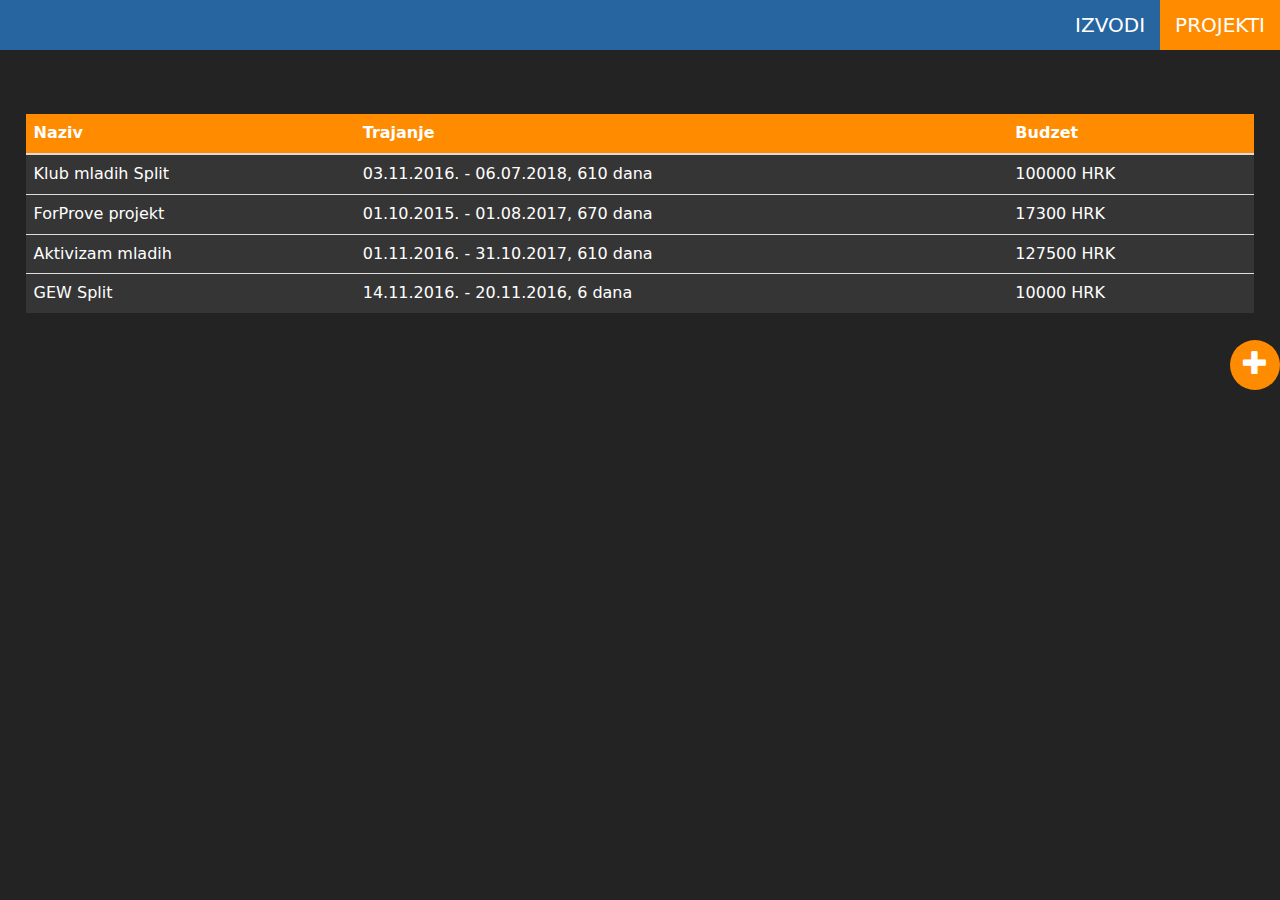
<file: index.html>
<DOCTYPE! html>
<html>
<header>
	<link rel="stylesheet" type="text/css" href="bootstrap-3.3.7/dist/css/bootstrap.css"/>
	<link rel="stylesheet" type="text/css" href="style/main.css"/>
</header>
<body>
	<div id="omnibar" class="navbar navbar-default">
		<div id="logo">
			
		</div>
		<div class="selectionbar">
			<ul class="nav navbar-nav">
				<li><a href="izvodi.html">IZVODI</a></li>
				<li><a href="index.html" style="background-color: #ff8c00">PROJEKTI</a></li>
			</ul>
		</div>
	</div>
	<div id="maincontent">
		<div id="projekti" class="viewcontent">
			<table class="table table-hover">
				<thead>
					<tr>
						<th>Naziv</th>
						<th>Trajanje</th>
						<th>Budzet</th>
					</tr>
				</thead>
				<tbody>
				<tr>
					<td>Klub mladih Split</td>
					<td>03.11.2016. - 06.07.2018, 610 dana</td>
					<td>100000 HRK</td>
				</tr>
				<tr>
					<td>ForProve projekt</td>
					<td>01.10.2015. - 01.08.2017, 670 dana</td>
					<td>17300 HRK</td>
				</tr>
				<tr>
					<td>Aktivizam mladih</td>
					<td>01.11.2016. - 31.10.2017, 610 dana</td>
					<td>127500 HRK</td>
				</tr>
				<tr>
					<td>GEW Split</td>
					<td>14.11.2016. - 20.11.2016, 6 dana</td>
					<td>10000 HRK</td>
				</tr>
				</tbody>
			</table>
		</div>
	</div>
	<div></div>
	<div class="create"><div id="createproject"><div class="createbutton glyphicon glyphicon-plus"></div></div></div>
</body>
</html>
</file>
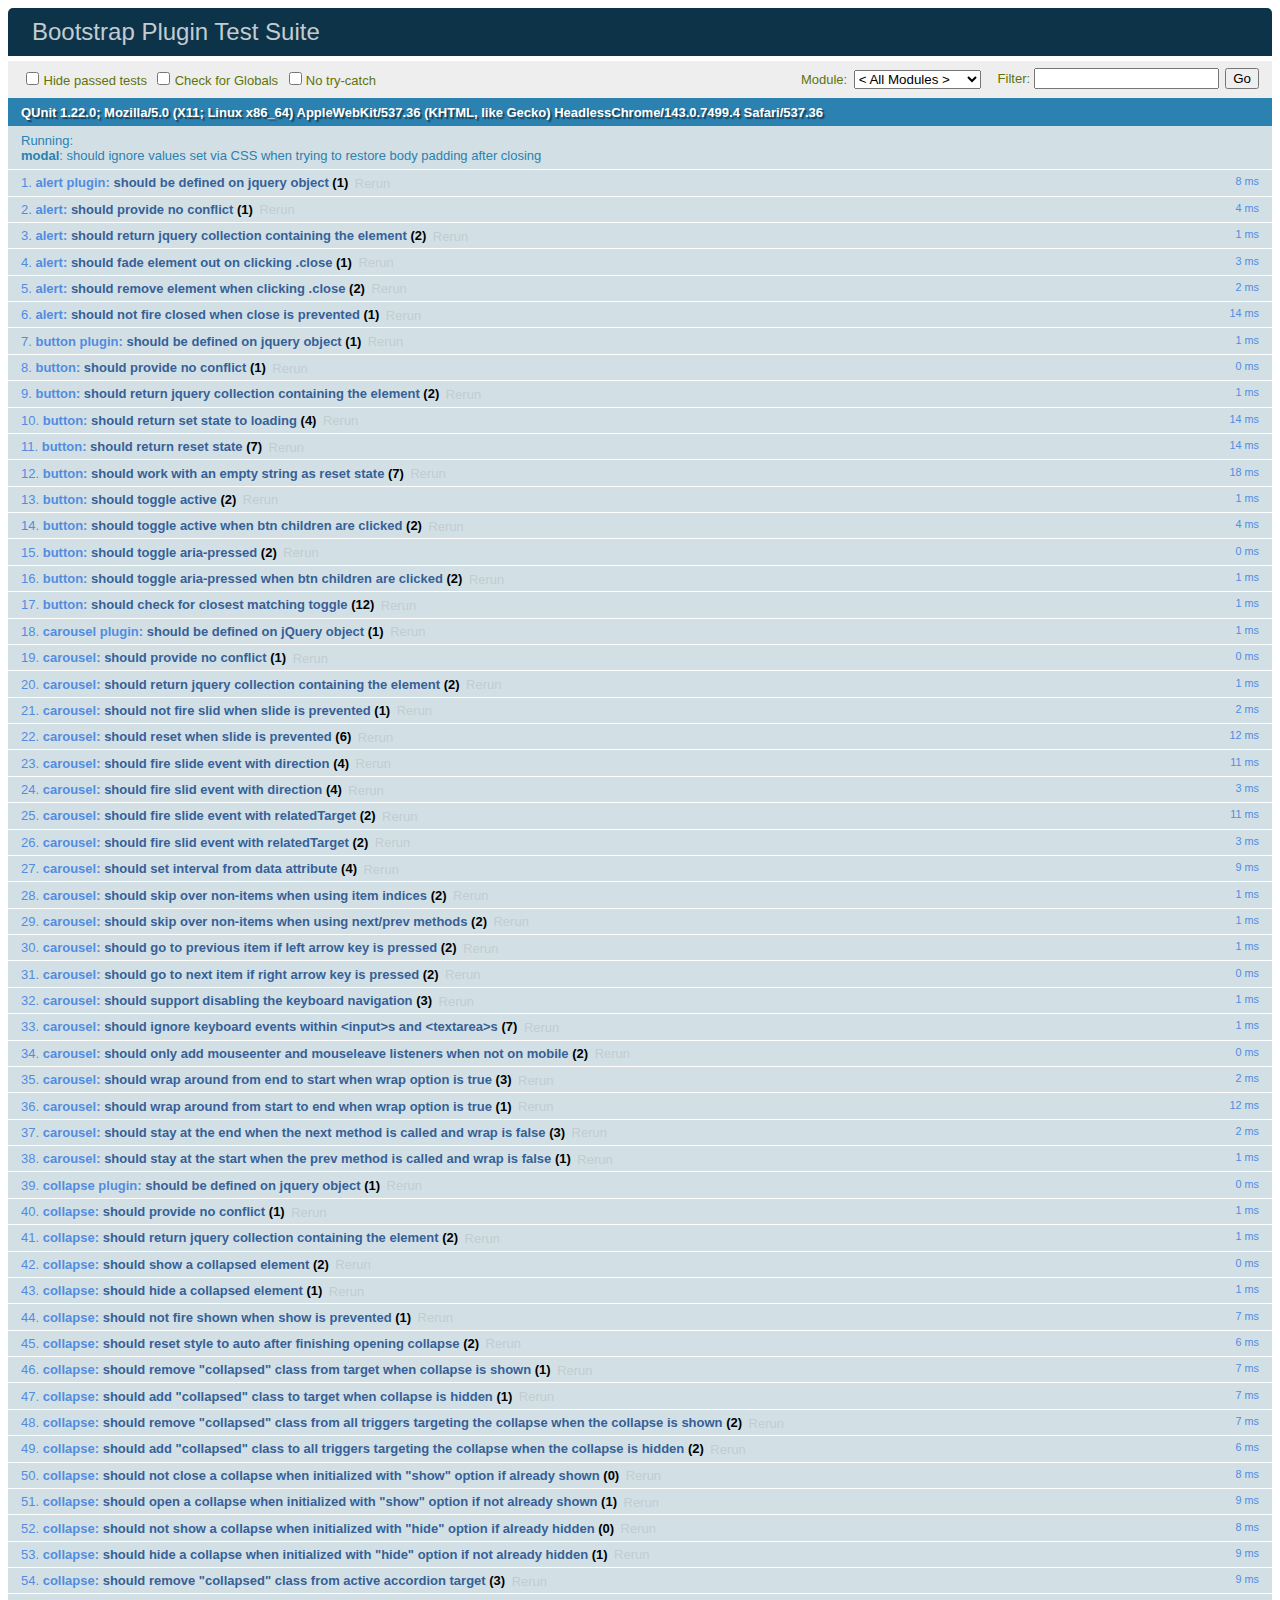
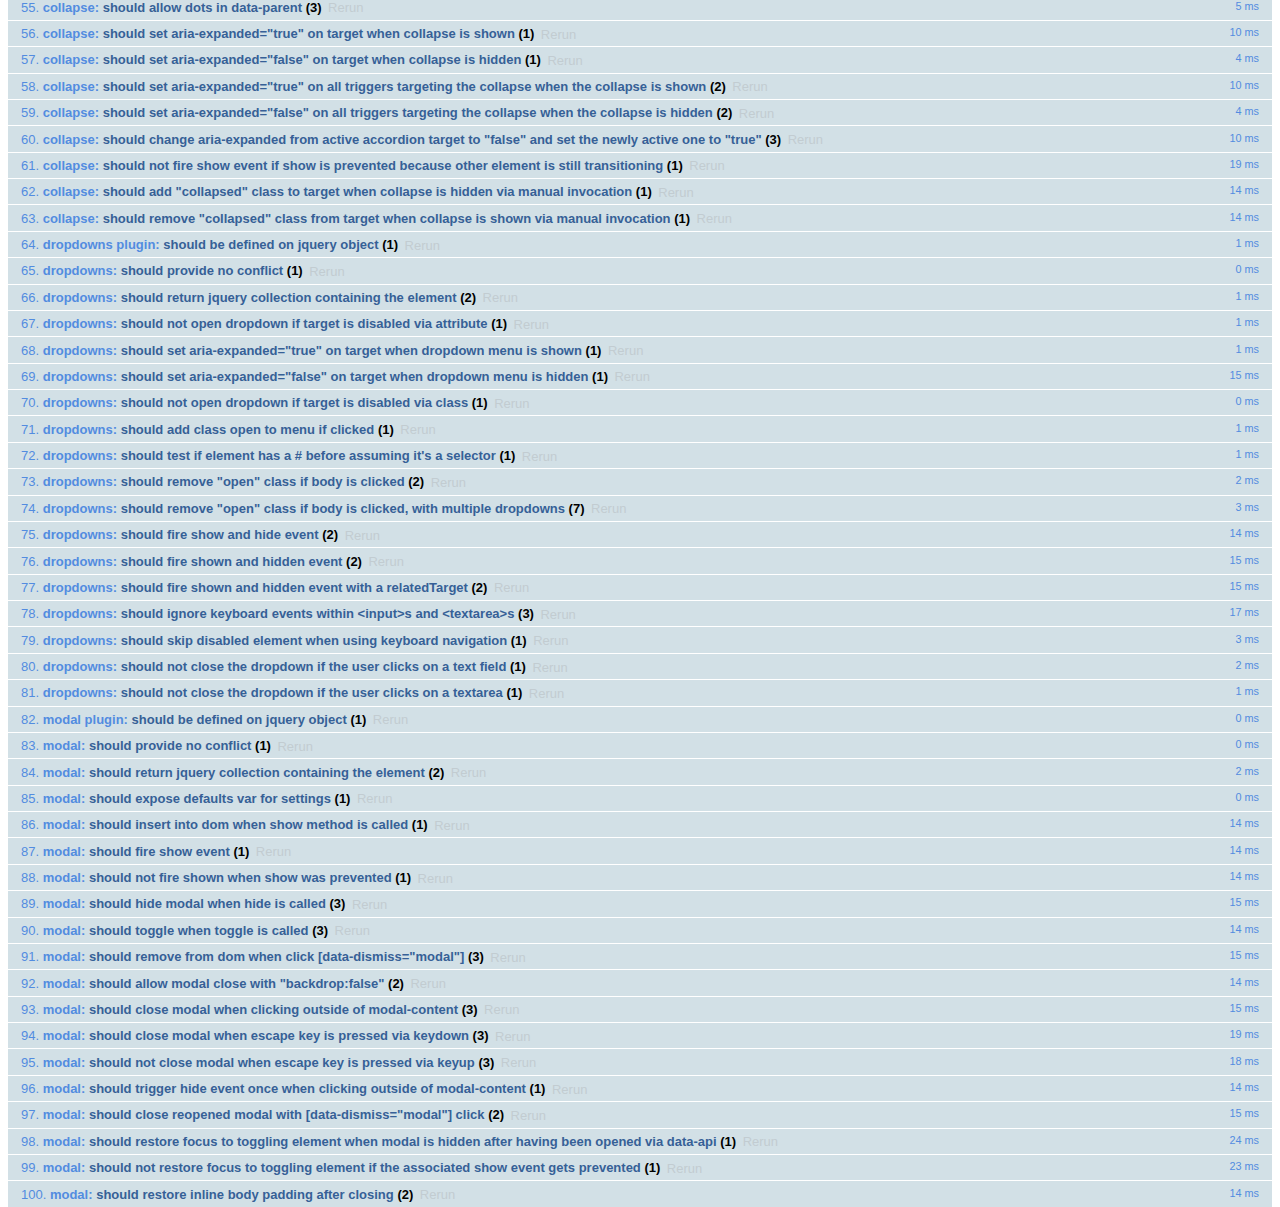
<file: bootstrap-3.3.7/js/tests/index.html>
<!DOCTYPE html>
<html>
  <head>
    <meta charset="utf-8">
    <title>Bootstrap Plugin Test Suite</title>
    <meta name="viewport" content="width=device-width, initial-scale=1">

    <!-- jQuery -->
    <script src="vendor/jquery.min.js"></script>
    <script>
      // Disable jQuery event aliases to ensure we don't accidentally use any of them
      (function () {
        var eventAliases = [
          'blur',
          'focus',
          'focusin',
          'focusout',
          'load',
          'resize',
          'scroll',
          'unload',
          'click',
          'dblclick',
          'mousedown',
          'mouseup',
          'mousemove',
          'mouseover',
          'mouseout',
          'mouseenter',
          'mouseleave',
          'change',
          'select',
          'submit',
          'keydown',
          'keypress',
          'keyup',
          'error',
          'contextmenu',
          'hover',
          'bind',
          'unbind',
          'delegate',
          'undelegate'
        ]
        for (var i = 0; i < eventAliases.length; i++) {
          var eventAlias = eventAliases[i]
          $.fn[eventAlias] = function () {
            throw new Error('Using the ".' + eventAlias + '()" method is not allowed, so that Bootstrap can be compatible with custom jQuery builds which exclude the "event aliases" module that defines said method. See https://github.com/twbs/bootstrap/blob/master/CONTRIBUTING.md#js')
          }
        }
      })()
    </script>

    <!-- QUnit -->
    <link rel="stylesheet" href="vendor/qunit.css" media="screen">
    <script src="vendor/qunit.js"></script>
    <script>
      // See https://github.com/axemclion/grunt-saucelabs#test-result-details-with-qunit
      var log = []
      // Require assert.expect in each test
      QUnit.config.requireExpects = true
      QUnit.done(function (testResults) {
        var tests = []
        for (var i = 0, len = log.length; i < len; i++) {
          var details = log[i]
          tests.push({
            name: details.name,
            result: details.result,
            expected: details.expected,
            actual: details.actual,
            source: details.source
          })
        }
        testResults.tests = tests

        window.global_test_results = testResults
      })

      QUnit.testStart(function (testDetails) {
        $(window).scrollTop(0)
        QUnit.log(function (details) {
          if (!details.result) {
            details.name = testDetails.name
            log.push(details)
          }
        })
      })

      // Cleanup
      QUnit.testDone(function () {
        $('#qunit-fixture').empty()
        $('#modal-test, .modal-backdrop').remove()
      })

      // Display fixture on-screen on iOS to avoid false positives
      if (/iPhone|iPad|iPod/.test(navigator.userAgent)) {
        QUnit.begin(function() {
          $('#qunit-fixture').css({ top: 0, left: 0 })
        })

        QUnit.done(function () {
          $('#qunit-fixture').css({ top: '', left: '' })
        })
      }

      // Disable deprecated global QUnit method aliases in preparation for QUnit v2
      (function () {
        var methodNames = [
          'async',
          'asyncTest',
          'deepEqual',
          'equal',
          'expect',
          'module',
          'notDeepEqual',
          'notEqual',
          'notPropEqual',
          'notStrictEqual',
          'ok',
          'propEqual',
          'push',
          'start',
          'stop',
          'strictEqual',
          'test',
          'throws'
        ];
        for (var i = 0; i < methodNames.length; i++) {
          var methodName = methodNames[i];
          window[methodName] = undefined;
        }
      })();
    </script>

    <!-- Plugin sources -->
    <script>$.support.transition = false</script>
    <script src="../../js/alert.js"></script>
    <script src="../../js/button.js"></script>
    <script src="../../js/carousel.js"></script>
    <script src="../../js/collapse.js"></script>
    <script src="../../js/dropdown.js"></script>
    <script src="../../js/modal.js"></script>
    <script src="../../js/scrollspy.js"></script>
    <script src="../../js/tab.js"></script>
    <script src="../../js/tooltip.js"></script>
    <script src="../../js/popover.js"></script>
    <script src="../../js/affix.js"></script>

    <!-- Unit tests -->
    <script src="unit/alert.js"></script>
    <script src="unit/button.js"></script>
    <script src="unit/carousel.js"></script>
    <script src="unit/collapse.js"></script>
    <script src="unit/dropdown.js"></script>
    <script src="unit/modal.js"></script>
    <script src="unit/scrollspy.js"></script>
    <script src="unit/tab.js"></script>
    <script src="unit/tooltip.js"></script>
    <script src="unit/popover.js"></script>
    <script src="unit/affix.js"></script>

  </head>
  <body>
    <div id="qunit-container">
      <div id="qunit"></div>
      <div id="qunit-fixture"></div>
    </div>
  </body>
</html>
</file>
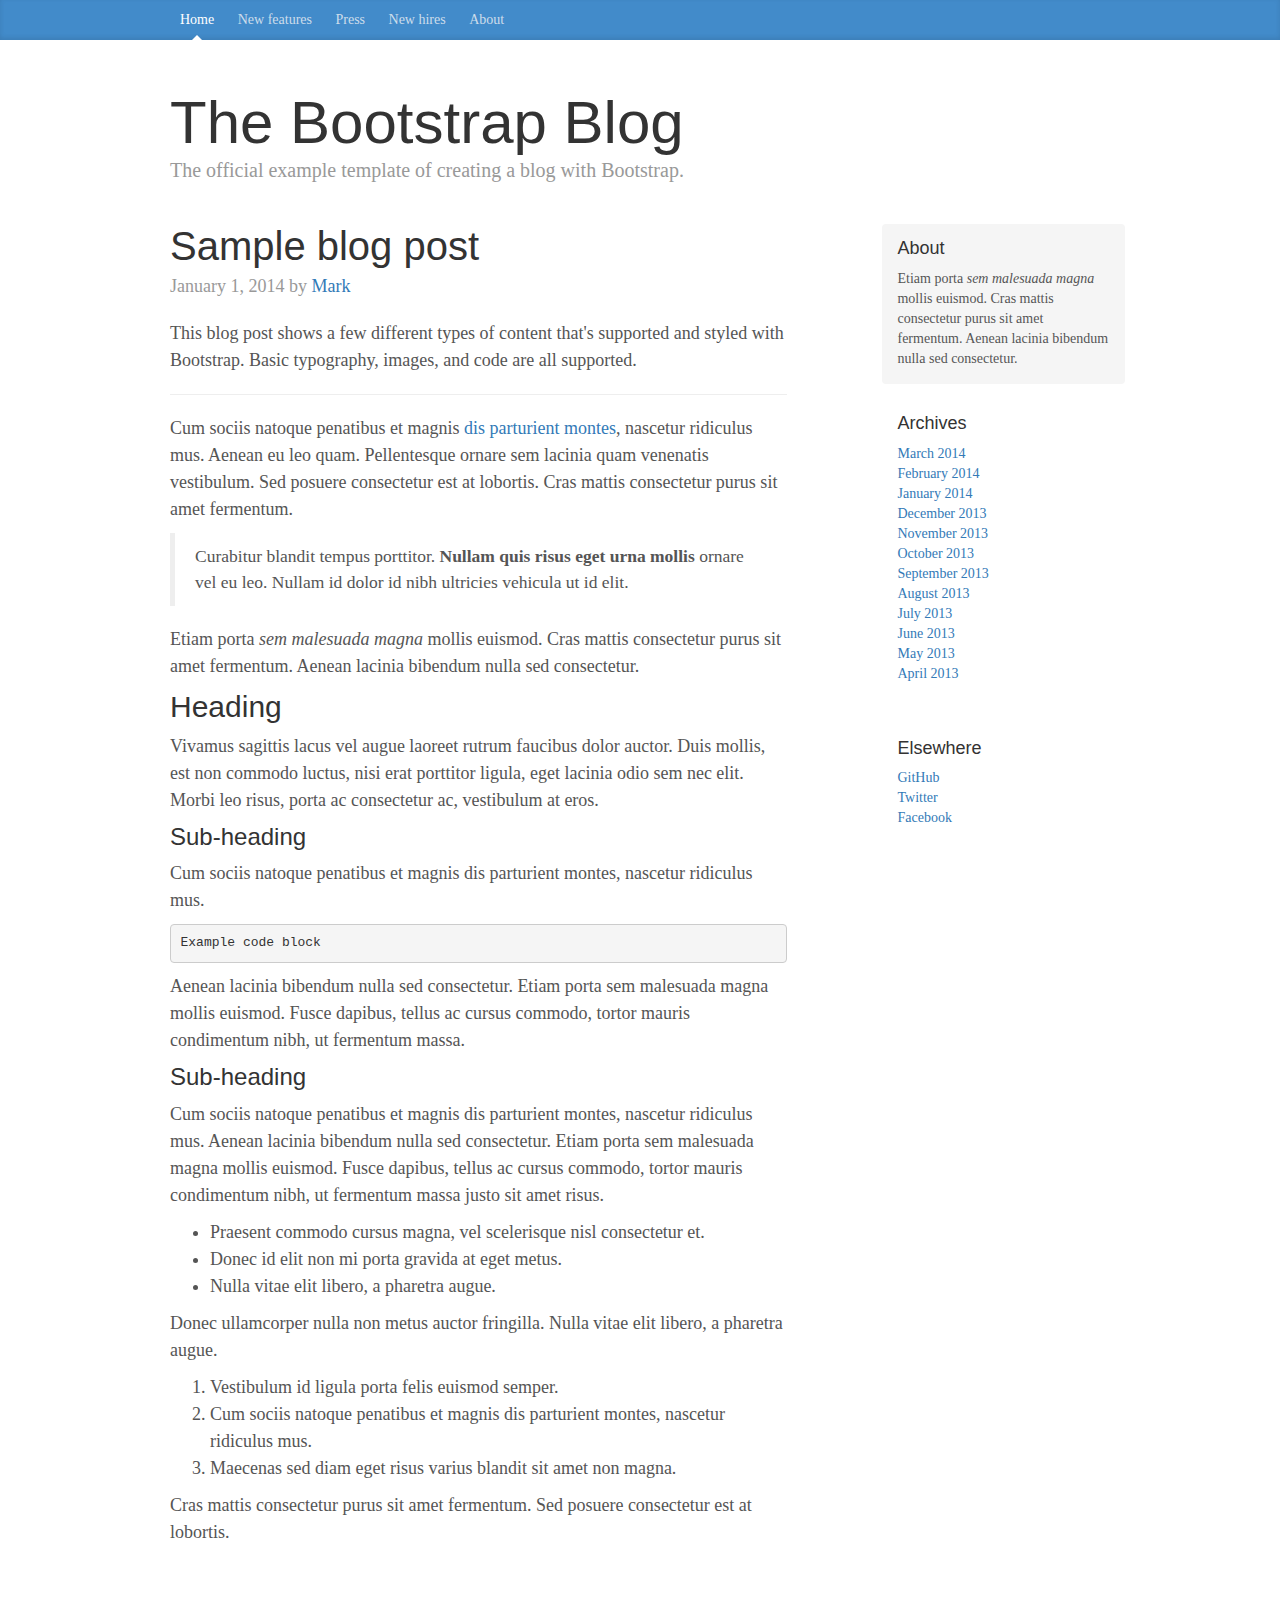
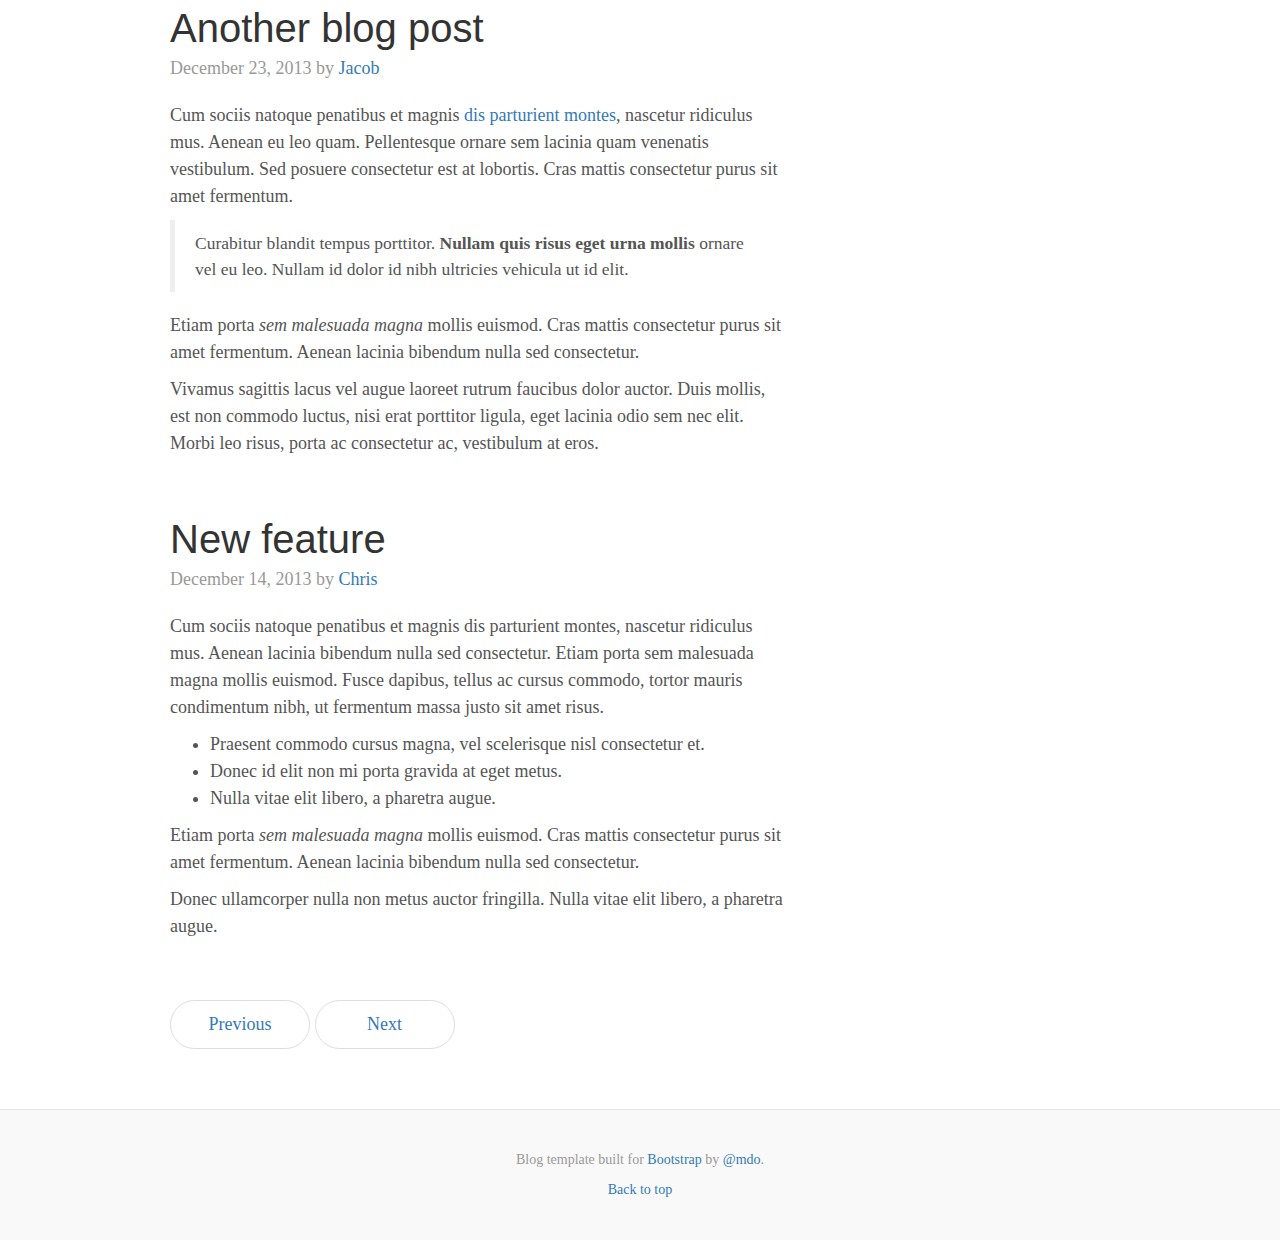
<file: bootstrap-3.3.7/docs/examples/blog/index.html>
<!DOCTYPE html>
<html lang="en">
  <head>
    <meta charset="utf-8">
    <meta http-equiv="X-UA-Compatible" content="IE=edge">
    <meta name="viewport" content="width=device-width, initial-scale=1">
    <!-- The above 3 meta tags *must* come first in the head; any other head content must come *after* these tags -->
    <meta name="description" content="">
    <meta name="author" content="">
    <link rel="icon" href="../../favicon.ico">

    <title>Blog Template for Bootstrap</title>

    <!-- Bootstrap core CSS -->
    <link href="../../dist/css/bootstrap.min.css" rel="stylesheet">

    <!-- IE10 viewport hack for Surface/desktop Windows 8 bug -->
    <link href="../../assets/css/ie10-viewport-bug-workaround.css" rel="stylesheet">

    <!-- Custom styles for this template -->
    <link href="blog.css" rel="stylesheet">

    <!-- Just for debugging purposes. Don't actually copy these 2 lines! -->
    <!--[if lt IE 9]><script src="../../assets/js/ie8-responsive-file-warning.js"></script><![endif]-->
    <script src="../../assets/js/ie-emulation-modes-warning.js"></script>

    <!-- HTML5 shim and Respond.js for IE8 support of HTML5 elements and media queries -->
    <!--[if lt IE 9]>
      <script src="https://oss.maxcdn.com/html5shiv/3.7.3/html5shiv.min.js"></script>
      <script src="https://oss.maxcdn.com/respond/1.4.2/respond.min.js"></script>
    <![endif]-->
  </head>

  <body>

    <div class="blog-masthead">
      <div class="container">
        <nav class="blog-nav">
          <a class="blog-nav-item active" href="#">Home</a>
          <a class="blog-nav-item" href="#">New features</a>
          <a class="blog-nav-item" href="#">Press</a>
          <a class="blog-nav-item" href="#">New hires</a>
          <a class="blog-nav-item" href="#">About</a>
        </nav>
      </div>
    </div>

    <div class="container">

      <div class="blog-header">
        <h1 class="blog-title">The Bootstrap Blog</h1>
        <p class="lead blog-description">The official example template of creating a blog with Bootstrap.</p>
      </div>

      <div class="row">

        <div class="col-sm-8 blog-main">

          <div class="blog-post">
            <h2 class="blog-post-title">Sample blog post</h2>
            <p class="blog-post-meta">January 1, 2014 by <a href="#">Mark</a></p>

            <p>This blog post shows a few different types of content that's supported and styled with Bootstrap. Basic typography, images, and code are all supported.</p>
            <hr>
            <p>Cum sociis natoque penatibus et magnis <a href="#">dis parturient montes</a>, nascetur ridiculus mus. Aenean eu leo quam. Pellentesque ornare sem lacinia quam venenatis vestibulum. Sed posuere consectetur est at lobortis. Cras mattis consectetur purus sit amet fermentum.</p>
            <blockquote>
              <p>Curabitur blandit tempus porttitor. <strong>Nullam quis risus eget urna mollis</strong> ornare vel eu leo. Nullam id dolor id nibh ultricies vehicula ut id elit.</p>
            </blockquote>
            <p>Etiam porta <em>sem malesuada magna</em> mollis euismod. Cras mattis consectetur purus sit amet fermentum. Aenean lacinia bibendum nulla sed consectetur.</p>
            <h2>Heading</h2>
            <p>Vivamus sagittis lacus vel augue laoreet rutrum faucibus dolor auctor. Duis mollis, est non commodo luctus, nisi erat porttitor ligula, eget lacinia odio sem nec elit. Morbi leo risus, porta ac consectetur ac, vestibulum at eros.</p>
            <h3>Sub-heading</h3>
            <p>Cum sociis natoque penatibus et magnis dis parturient montes, nascetur ridiculus mus.</p>
            <pre><code>Example code block</code></pre>
            <p>Aenean lacinia bibendum nulla sed consectetur. Etiam porta sem malesuada magna mollis euismod. Fusce dapibus, tellus ac cursus commodo, tortor mauris condimentum nibh, ut fermentum massa.</p>
            <h3>Sub-heading</h3>
            <p>Cum sociis natoque penatibus et magnis dis parturient montes, nascetur ridiculus mus. Aenean lacinia bibendum nulla sed consectetur. Etiam porta sem malesuada magna mollis euismod. Fusce dapibus, tellus ac cursus commodo, tortor mauris condimentum nibh, ut fermentum massa justo sit amet risus.</p>
            <ul>
              <li>Praesent commodo cursus magna, vel scelerisque nisl consectetur et.</li>
              <li>Donec id elit non mi porta gravida at eget metus.</li>
              <li>Nulla vitae elit libero, a pharetra augue.</li>
            </ul>
            <p>Donec ullamcorper nulla non metus auctor fringilla. Nulla vitae elit libero, a pharetra augue.</p>
            <ol>
              <li>Vestibulum id ligula porta felis euismod semper.</li>
              <li>Cum sociis natoque penatibus et magnis dis parturient montes, nascetur ridiculus mus.</li>
              <li>Maecenas sed diam eget risus varius blandit sit amet non magna.</li>
            </ol>
            <p>Cras mattis consectetur purus sit amet fermentum. Sed posuere consectetur est at lobortis.</p>
          </div><!-- /.blog-post -->

          <div class="blog-post">
            <h2 class="blog-post-title">Another blog post</h2>
            <p class="blog-post-meta">December 23, 2013 by <a href="#">Jacob</a></p>

            <p>Cum sociis natoque penatibus et magnis <a href="#">dis parturient montes</a>, nascetur ridiculus mus. Aenean eu leo quam. Pellentesque ornare sem lacinia quam venenatis vestibulum. Sed posuere consectetur est at lobortis. Cras mattis consectetur purus sit amet fermentum.</p>
            <blockquote>
              <p>Curabitur blandit tempus porttitor. <strong>Nullam quis risus eget urna mollis</strong> ornare vel eu leo. Nullam id dolor id nibh ultricies vehicula ut id elit.</p>
            </blockquote>
            <p>Etiam porta <em>sem malesuada magna</em> mollis euismod. Cras mattis consectetur purus sit amet fermentum. Aenean lacinia bibendum nulla sed consectetur.</p>
            <p>Vivamus sagittis lacus vel augue laoreet rutrum faucibus dolor auctor. Duis mollis, est non commodo luctus, nisi erat porttitor ligula, eget lacinia odio sem nec elit. Morbi leo risus, porta ac consectetur ac, vestibulum at eros.</p>
          </div><!-- /.blog-post -->

          <div class="blog-post">
            <h2 class="blog-post-title">New feature</h2>
            <p class="blog-post-meta">December 14, 2013 by <a href="#">Chris</a></p>

            <p>Cum sociis natoque penatibus et magnis dis parturient montes, nascetur ridiculus mus. Aenean lacinia bibendum nulla sed consectetur. Etiam porta sem malesuada magna mollis euismod. Fusce dapibus, tellus ac cursus commodo, tortor mauris condimentum nibh, ut fermentum massa justo sit amet risus.</p>
            <ul>
              <li>Praesent commodo cursus magna, vel scelerisque nisl consectetur et.</li>
              <li>Donec id elit non mi porta gravida at eget metus.</li>
              <li>Nulla vitae elit libero, a pharetra augue.</li>
            </ul>
            <p>Etiam porta <em>sem malesuada magna</em> mollis euismod. Cras mattis consectetur purus sit amet fermentum. Aenean lacinia bibendum nulla sed consectetur.</p>
            <p>Donec ullamcorper nulla non metus auctor fringilla. Nulla vitae elit libero, a pharetra augue.</p>
          </div><!-- /.blog-post -->

          <nav>
            <ul class="pager">
              <li><a href="#">Previous</a></li>
              <li><a href="#">Next</a></li>
            </ul>
          </nav>

        </div><!-- /.blog-main -->

        <div class="col-sm-3 col-sm-offset-1 blog-sidebar">
          <div class="sidebar-module sidebar-module-inset">
            <h4>About</h4>
            <p>Etiam porta <em>sem malesuada magna</em> mollis euismod. Cras mattis consectetur purus sit amet fermentum. Aenean lacinia bibendum nulla sed consectetur.</p>
          </div>
          <div class="sidebar-module">
            <h4>Archives</h4>
            <ol class="list-unstyled">
              <li><a href="#">March 2014</a></li>
              <li><a href="#">February 2014</a></li>
              <li><a href="#">January 2014</a></li>
              <li><a href="#">December 2013</a></li>
              <li><a href="#">November 2013</a></li>
              <li><a href="#">October 2013</a></li>
              <li><a href="#">September 2013</a></li>
              <li><a href="#">August 2013</a></li>
              <li><a href="#">July 2013</a></li>
              <li><a href="#">June 2013</a></li>
              <li><a href="#">May 2013</a></li>
              <li><a href="#">April 2013</a></li>
            </ol>
          </div>
          <div class="sidebar-module">
            <h4>Elsewhere</h4>
            <ol class="list-unstyled">
              <li><a href="#">GitHub</a></li>
              <li><a href="#">Twitter</a></li>
              <li><a href="#">Facebook</a></li>
            </ol>
          </div>
        </div><!-- /.blog-sidebar -->

      </div><!-- /.row -->

    </div><!-- /.container -->

    <footer class="blog-footer">
      <p>Blog template built for <a href="http://getbootstrap.com">Bootstrap</a> by <a href="https://twitter.com/mdo">@mdo</a>.</p>
      <p>
        <a href="#">Back to top</a>
      </p>
    </footer>


    <!-- Bootstrap core JavaScript
    ================================================== -->
    <!-- Placed at the end of the document so the pages load faster -->
    <script src="https://ajax.googleapis.com/ajax/libs/jquery/1.12.4/jquery.min.js"></script>
    <script>window.jQuery || document.write('<script src="../../assets/js/vendor/jquery.min.js"><\/script>')</script>
    <script src="../../dist/js/bootstrap.min.js"></script>
    <!-- IE10 viewport hack for Surface/desktop Windows 8 bug -->
    <script src="../../assets/js/ie10-viewport-bug-workaround.js"></script>
  </body>
</html>
</file>
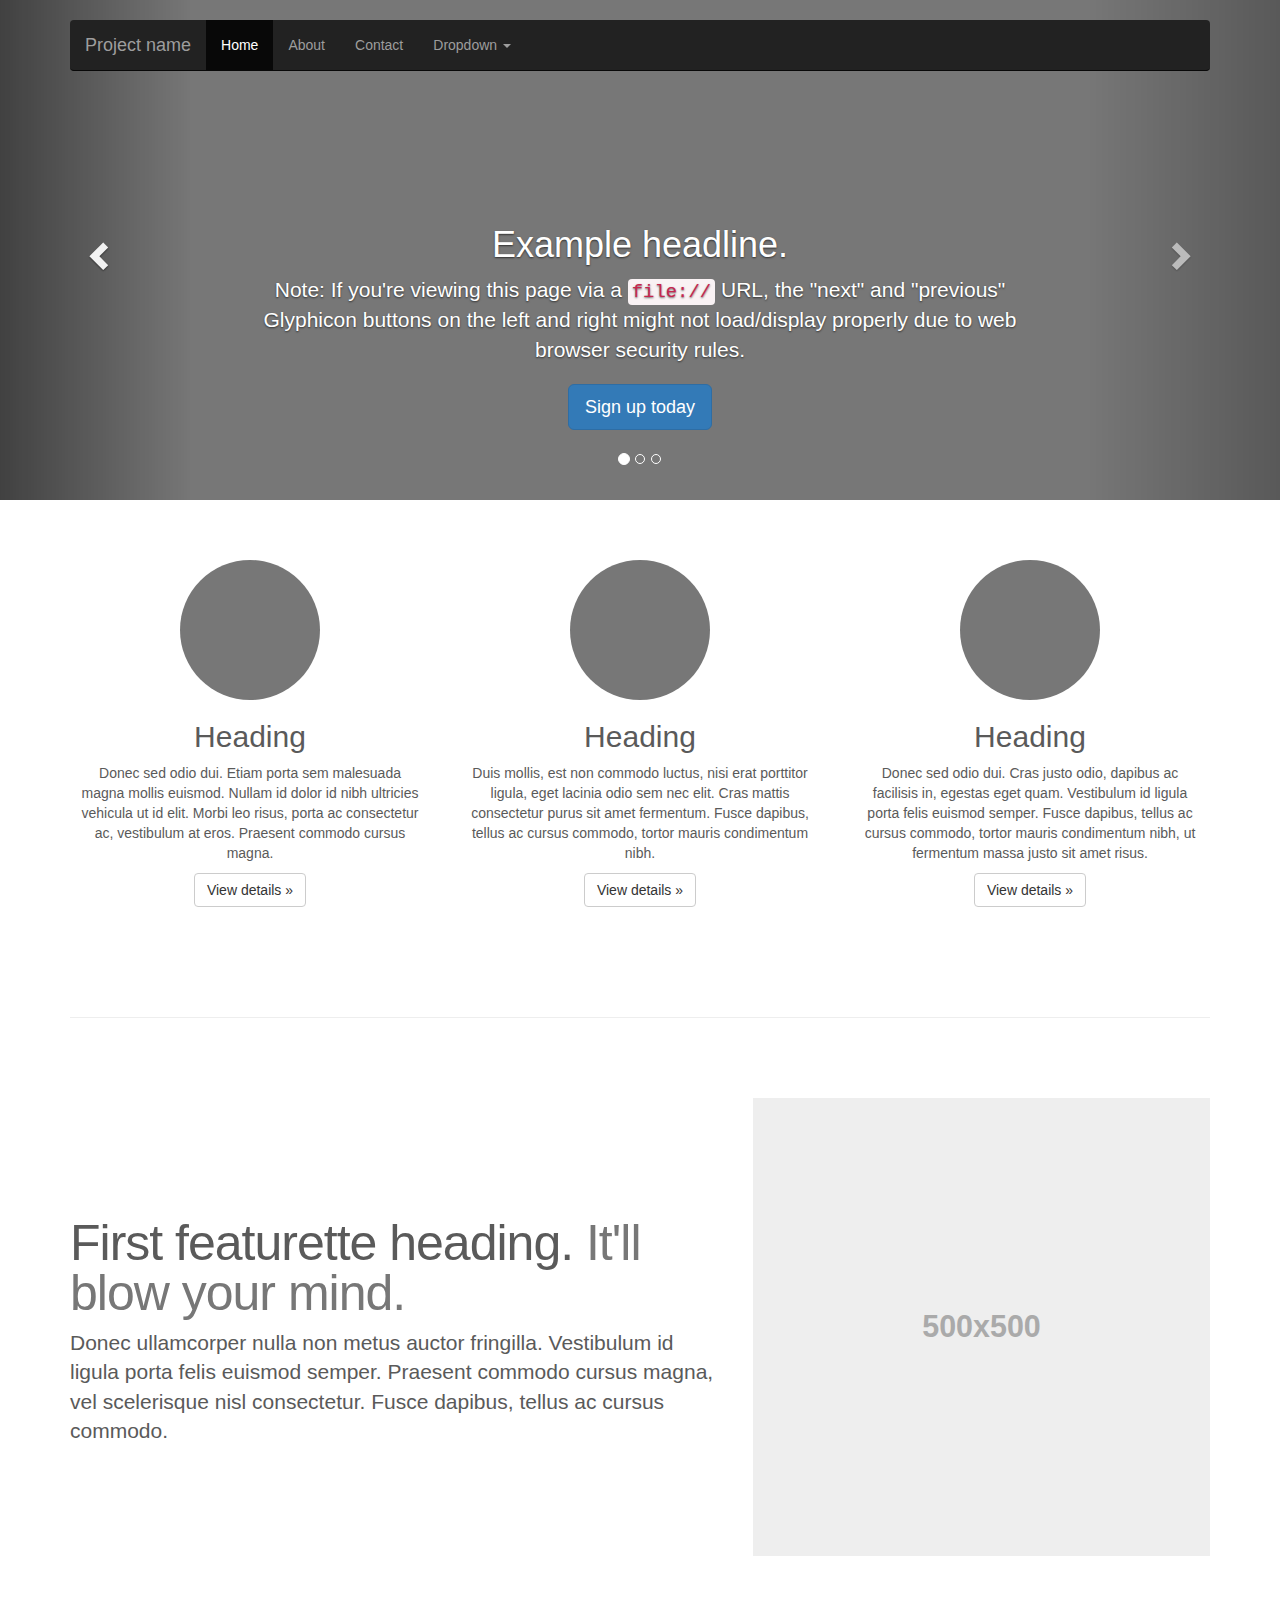
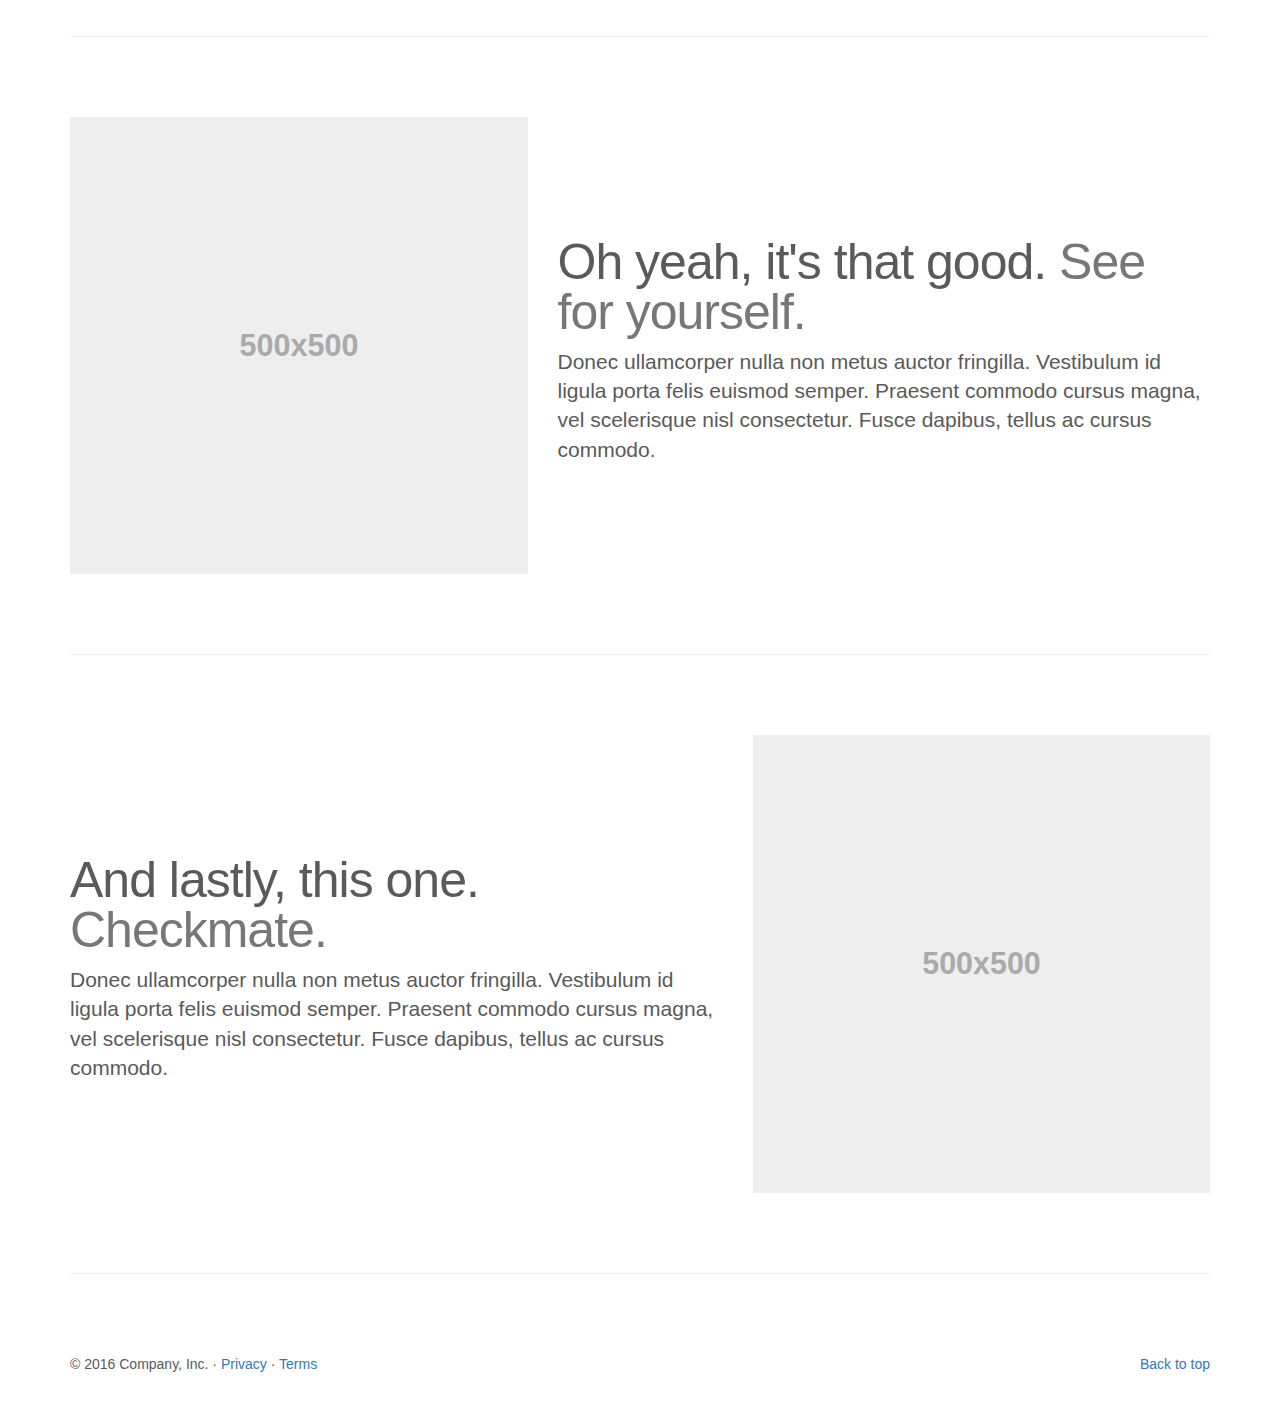
<file: bootstrap-3.3.7/docs/examples/carousel/index.html>
<!DOCTYPE html>
<html lang="en">
  <head>
    <meta charset="utf-8">
    <meta http-equiv="X-UA-Compatible" content="IE=edge">
    <meta name="viewport" content="width=device-width, initial-scale=1">
    <!-- The above 3 meta tags *must* come first in the head; any other head content must come *after* these tags -->
    <meta name="description" content="">
    <meta name="author" content="">
    <link rel="icon" href="../../favicon.ico">

    <title>Carousel Template for Bootstrap</title>

    <!-- Bootstrap core CSS -->
    <link href="../../dist/css/bootstrap.min.css" rel="stylesheet">

    <!-- IE10 viewport hack for Surface/desktop Windows 8 bug -->
    <link href="../../assets/css/ie10-viewport-bug-workaround.css" rel="stylesheet">

    <!-- Just for debugging purposes. Don't actually copy these 2 lines! -->
    <!--[if lt IE 9]><script src="../../assets/js/ie8-responsive-file-warning.js"></script><![endif]-->
    <script src="../../assets/js/ie-emulation-modes-warning.js"></script>

    <!-- HTML5 shim and Respond.js for IE8 support of HTML5 elements and media queries -->
    <!--[if lt IE 9]>
      <script src="https://oss.maxcdn.com/html5shiv/3.7.3/html5shiv.min.js"></script>
      <script src="https://oss.maxcdn.com/respond/1.4.2/respond.min.js"></script>
    <![endif]-->

    <!-- Custom styles for this template -->
    <link href="carousel.css" rel="stylesheet">
  </head>
<!-- NAVBAR
================================================== -->
  <body>
    <div class="navbar-wrapper">
      <div class="container">

        <nav class="navbar navbar-inverse navbar-static-top">
          <div class="container">
            <div class="navbar-header">
              <button type="button" class="navbar-toggle collapsed" data-toggle="collapse" data-target="#navbar" aria-expanded="false" aria-controls="navbar">
                <span class="sr-only">Toggle navigation</span>
                <span class="icon-bar"></span>
                <span class="icon-bar"></span>
                <span class="icon-bar"></span>
              </button>
              <a class="navbar-brand" href="#">Project name</a>
            </div>
            <div id="navbar" class="navbar-collapse collapse">
              <ul class="nav navbar-nav">
                <li class="active"><a href="#">Home</a></li>
                <li><a href="#about">About</a></li>
                <li><a href="#contact">Contact</a></li>
                <li class="dropdown">
                  <a href="#" class="dropdown-toggle" data-toggle="dropdown" role="button" aria-haspopup="true" aria-expanded="false">Dropdown <span class="caret"></span></a>
                  <ul class="dropdown-menu">
                    <li><a href="#">Action</a></li>
                    <li><a href="#">Another action</a></li>
                    <li><a href="#">Something else here</a></li>
                    <li role="separator" class="divider"></li>
                    <li class="dropdown-header">Nav header</li>
                    <li><a href="#">Separated link</a></li>
                    <li><a href="#">One more separated link</a></li>
                  </ul>
                </li>
              </ul>
            </div>
          </div>
        </nav>

      </div>
    </div>


    <!-- Carousel
    ================================================== -->
    <div id="myCarousel" class="carousel slide" data-ride="carousel">
      <!-- Indicators -->
      <ol class="carousel-indicators">
        <li data-target="#myCarousel" data-slide-to="0" class="active"></li>
        <li data-target="#myCarousel" data-slide-to="1"></li>
        <li data-target="#myCarousel" data-slide-to="2"></li>
      </ol>
      <div class="carousel-inner" role="listbox">
        <div class="item active">
          <img class="first-slide" src="[data-uri]" alt="First slide">
          <div class="container">
            <div class="carousel-caption">
              <h1>Example headline.</h1>
              <p>Note: If you're viewing this page via a <code>file://</code> URL, the "next" and "previous" Glyphicon buttons on the left and right might not load/display properly due to web browser security rules.</p>
              <p><a class="btn btn-lg btn-primary" href="#" role="button">Sign up today</a></p>
            </div>
          </div>
        </div>
        <div class="item">
          <img class="second-slide" src="[data-uri]" alt="Second slide">
          <div class="container">
            <div class="carousel-caption">
              <h1>Another example headline.</h1>
              <p>Cras justo odio, dapibus ac facilisis in, egestas eget quam. Donec id elit non mi porta gravida at eget metus. Nullam id dolor id nibh ultricies vehicula ut id elit.</p>
              <p><a class="btn btn-lg btn-primary" href="#" role="button">Learn more</a></p>
            </div>
          </div>
        </div>
        <div class="item">
          <img class="third-slide" src="[data-uri]" alt="Third slide">
          <div class="container">
            <div class="carousel-caption">
              <h1>One more for good measure.</h1>
              <p>Cras justo odio, dapibus ac facilisis in, egestas eget quam. Donec id elit non mi porta gravida at eget metus. Nullam id dolor id nibh ultricies vehicula ut id elit.</p>
              <p><a class="btn btn-lg btn-primary" href="#" role="button">Browse gallery</a></p>
            </div>
          </div>
        </div>
      </div>
      <a class="left carousel-control" href="#myCarousel" role="button" data-slide="prev">
        <span class="glyphicon glyphicon-chevron-left" aria-hidden="true"></span>
        <span class="sr-only">Previous</span>
      </a>
      <a class="right carousel-control" href="#myCarousel" role="button" data-slide="next">
        <span class="glyphicon glyphicon-chevron-right" aria-hidden="true"></span>
        <span class="sr-only">Next</span>
      </a>
    </div><!-- /.carousel -->


    <!-- Marketing messaging and featurettes
    ================================================== -->
    <!-- Wrap the rest of the page in another container to center all the content. -->

    <div class="container marketing">

      <!-- Three columns of text below the carousel -->
      <div class="row">
        <div class="col-lg-4">
          <img class="img-circle" src="[data-uri]" alt="Generic placeholder image" width="140" height="140">
          <h2>Heading</h2>
          <p>Donec sed odio dui. Etiam porta sem malesuada magna mollis euismod. Nullam id dolor id nibh ultricies vehicula ut id elit. Morbi leo risus, porta ac consectetur ac, vestibulum at eros. Praesent commodo cursus magna.</p>
          <p><a class="btn btn-default" href="#" role="button">View details &raquo;</a></p>
        </div><!-- /.col-lg-4 -->
        <div class="col-lg-4">
          <img class="img-circle" src="[data-uri]" alt="Generic placeholder image" width="140" height="140">
          <h2>Heading</h2>
          <p>Duis mollis, est non commodo luctus, nisi erat porttitor ligula, eget lacinia odio sem nec elit. Cras mattis consectetur purus sit amet fermentum. Fusce dapibus, tellus ac cursus commodo, tortor mauris condimentum nibh.</p>
          <p><a class="btn btn-default" href="#" role="button">View details &raquo;</a></p>
        </div><!-- /.col-lg-4 -->
        <div class="col-lg-4">
          <img class="img-circle" src="[data-uri]" alt="Generic placeholder image" width="140" height="140">
          <h2>Heading</h2>
          <p>Donec sed odio dui. Cras justo odio, dapibus ac facilisis in, egestas eget quam. Vestibulum id ligula porta felis euismod semper. Fusce dapibus, tellus ac cursus commodo, tortor mauris condimentum nibh, ut fermentum massa justo sit amet risus.</p>
          <p><a class="btn btn-default" href="#" role="button">View details &raquo;</a></p>
        </div><!-- /.col-lg-4 -->
      </div><!-- /.row -->


      <!-- START THE FEATURETTES -->

      <hr class="featurette-divider">

      <div class="row featurette">
        <div class="col-md-7">
          <h2 class="featurette-heading">First featurette heading. <span class="text-muted">It'll blow your mind.</span></h2>
          <p class="lead">Donec ullamcorper nulla non metus auctor fringilla. Vestibulum id ligula porta felis euismod semper. Praesent commodo cursus magna, vel scelerisque nisl consectetur. Fusce dapibus, tellus ac cursus commodo.</p>
        </div>
        <div class="col-md-5">
          <img class="featurette-image img-responsive center-block" data-src="holder.js/500x500/auto" alt="Generic placeholder image">
        </div>
      </div>

      <hr class="featurette-divider">

      <div class="row featurette">
        <div class="col-md-7 col-md-push-5">
          <h2 class="featurette-heading">Oh yeah, it's that good. <span class="text-muted">See for yourself.</span></h2>
          <p class="lead">Donec ullamcorper nulla non metus auctor fringilla. Vestibulum id ligula porta felis euismod semper. Praesent commodo cursus magna, vel scelerisque nisl consectetur. Fusce dapibus, tellus ac cursus commodo.</p>
        </div>
        <div class="col-md-5 col-md-pull-7">
          <img class="featurette-image img-responsive center-block" data-src="holder.js/500x500/auto" alt="Generic placeholder image">
        </div>
      </div>

      <hr class="featurette-divider">

      <div class="row featurette">
        <div class="col-md-7">
          <h2 class="featurette-heading">And lastly, this one. <span class="text-muted">Checkmate.</span></h2>
          <p class="lead">Donec ullamcorper nulla non metus auctor fringilla. Vestibulum id ligula porta felis euismod semper. Praesent commodo cursus magna, vel scelerisque nisl consectetur. Fusce dapibus, tellus ac cursus commodo.</p>
        </div>
        <div class="col-md-5">
          <img class="featurette-image img-responsive center-block" data-src="holder.js/500x500/auto" alt="Generic placeholder image">
        </div>
      </div>

      <hr class="featurette-divider">

      <!-- /END THE FEATURETTES -->


      <!-- FOOTER -->
      <footer>
        <p class="pull-right"><a href="#">Back to top</a></p>
        <p>&copy; 2016 Company, Inc. &middot; <a href="#">Privacy</a> &middot; <a href="#">Terms</a></p>
      </footer>

    </div><!-- /.container -->


    <!-- Bootstrap core JavaScript
    ================================================== -->
    <!-- Placed at the end of the document so the pages load faster -->
    <script src="https://ajax.googleapis.com/ajax/libs/jquery/1.12.4/jquery.min.js"></script>
    <script>window.jQuery || document.write('<script src="../../assets/js/vendor/jquery.min.js"><\/script>')</script>
    <script src="../../dist/js/bootstrap.min.js"></script>
    <!-- Just to make our placeholder images work. Don't actually copy the next line! -->
    <script src="../../assets/js/vendor/holder.min.js"></script>
    <!-- IE10 viewport hack for Surface/desktop Windows 8 bug -->
    <script src="../../assets/js/ie10-viewport-bug-workaround.js"></script>
  </body>
</html>
</file>
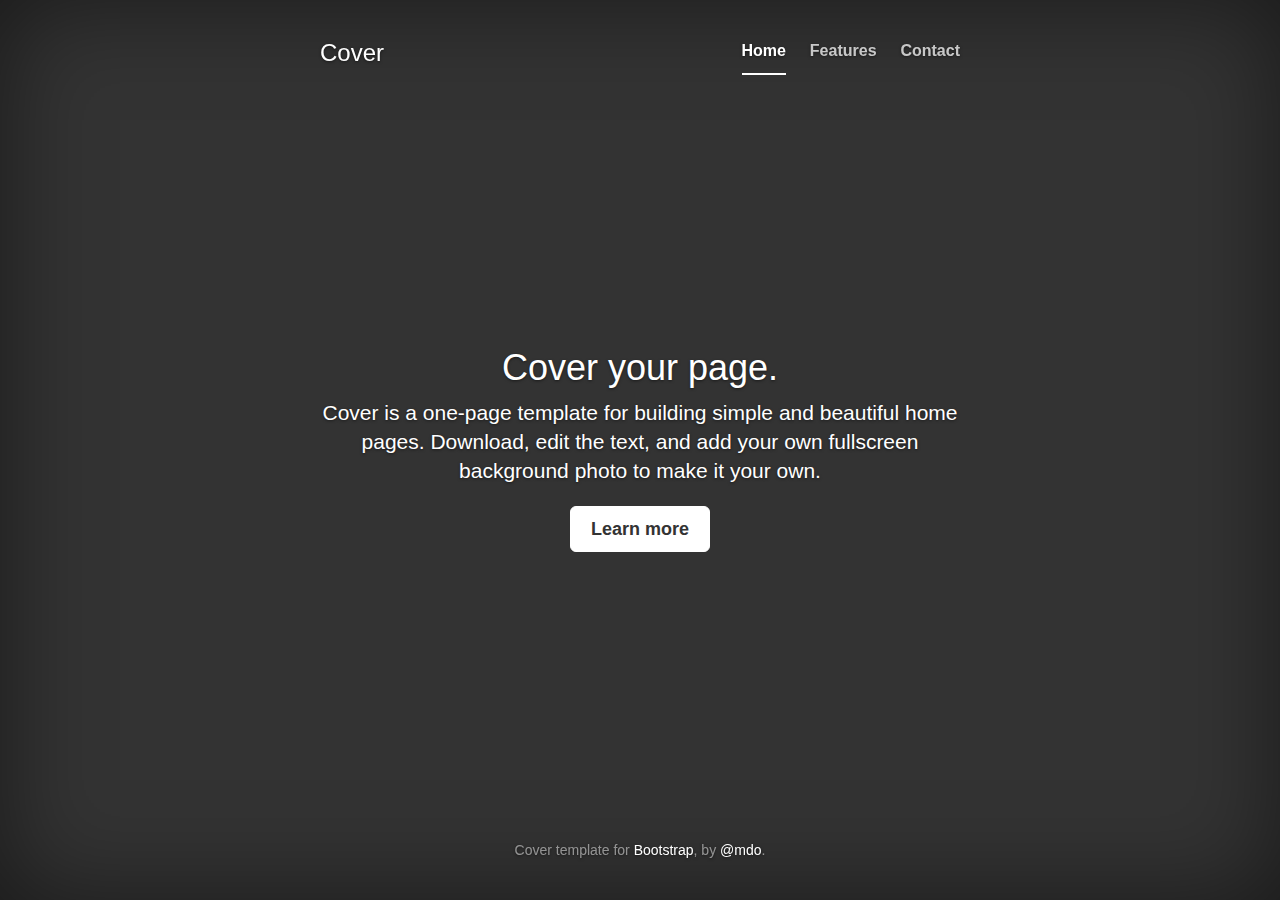
<file: bootstrap-3.3.7/docs/examples/cover/index.html>
<!DOCTYPE html>
<html lang="en">
  <head>
    <meta charset="utf-8">
    <meta http-equiv="X-UA-Compatible" content="IE=edge">
    <meta name="viewport" content="width=device-width, initial-scale=1">
    <!-- The above 3 meta tags *must* come first in the head; any other head content must come *after* these tags -->
    <meta name="description" content="">
    <meta name="author" content="">
    <link rel="icon" href="../../favicon.ico">

    <title>Cover Template for Bootstrap</title>

    <!-- Bootstrap core CSS -->
    <link href="../../dist/css/bootstrap.min.css" rel="stylesheet">

    <!-- IE10 viewport hack for Surface/desktop Windows 8 bug -->
    <link href="../../assets/css/ie10-viewport-bug-workaround.css" rel="stylesheet">

    <!-- Custom styles for this template -->
    <link href="cover.css" rel="stylesheet">

    <!-- Just for debugging purposes. Don't actually copy these 2 lines! -->
    <!--[if lt IE 9]><script src="../../assets/js/ie8-responsive-file-warning.js"></script><![endif]-->
    <script src="../../assets/js/ie-emulation-modes-warning.js"></script>

    <!-- HTML5 shim and Respond.js for IE8 support of HTML5 elements and media queries -->
    <!--[if lt IE 9]>
      <script src="https://oss.maxcdn.com/html5shiv/3.7.3/html5shiv.min.js"></script>
      <script src="https://oss.maxcdn.com/respond/1.4.2/respond.min.js"></script>
    <![endif]-->
  </head>

  <body>

    <div class="site-wrapper">

      <div class="site-wrapper-inner">

        <div class="cover-container">

          <div class="masthead clearfix">
            <div class="inner">
              <h3 class="masthead-brand">Cover</h3>
              <nav>
                <ul class="nav masthead-nav">
                  <li class="active"><a href="#">Home</a></li>
                  <li><a href="#">Features</a></li>
                  <li><a href="#">Contact</a></li>
                </ul>
              </nav>
            </div>
          </div>

          <div class="inner cover">
            <h1 class="cover-heading">Cover your page.</h1>
            <p class="lead">Cover is a one-page template for building simple and beautiful home pages. Download, edit the text, and add your own fullscreen background photo to make it your own.</p>
            <p class="lead">
              <a href="#" class="btn btn-lg btn-default">Learn more</a>
            </p>
          </div>

          <div class="mastfoot">
            <div class="inner">
              <p>Cover template for <a href="http://getbootstrap.com">Bootstrap</a>, by <a href="https://twitter.com/mdo">@mdo</a>.</p>
            </div>
          </div>

        </div>

      </div>

    </div>

    <!-- Bootstrap core JavaScript
    ================================================== -->
    <!-- Placed at the end of the document so the pages load faster -->
    <script src="https://ajax.googleapis.com/ajax/libs/jquery/1.12.4/jquery.min.js"></script>
    <script>window.jQuery || document.write('<script src="../../assets/js/vendor/jquery.min.js"><\/script>')</script>
    <script src="../../dist/js/bootstrap.min.js"></script>
    <!-- IE10 viewport hack for Surface/desktop Windows 8 bug -->
    <script src="../../assets/js/ie10-viewport-bug-workaround.js"></script>
  </body>
</html>
</file>
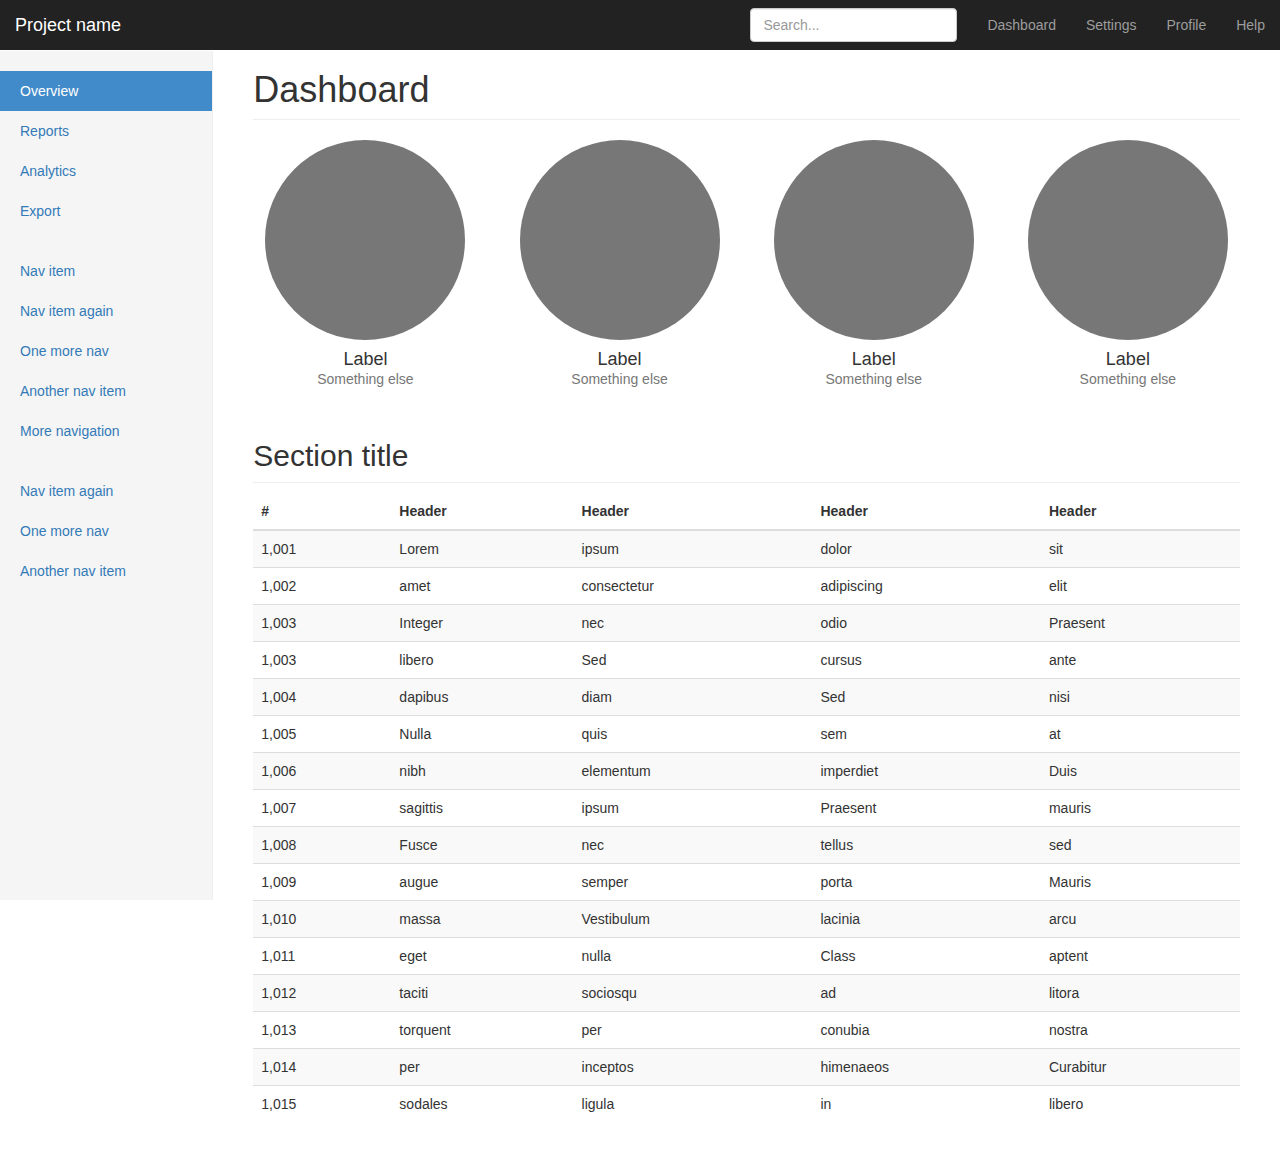
<file: bootstrap-3.3.7/docs/examples/dashboard/index.html>
<!DOCTYPE html>
<html lang="en">
  <head>
    <meta charset="utf-8">
    <meta http-equiv="X-UA-Compatible" content="IE=edge">
    <meta name="viewport" content="width=device-width, initial-scale=1">
    <!-- The above 3 meta tags *must* come first in the head; any other head content must come *after* these tags -->
    <meta name="description" content="">
    <meta name="author" content="">
    <link rel="icon" href="../../favicon.ico">

    <title>Dashboard Template for Bootstrap</title>

    <!-- Bootstrap core CSS -->
    <link href="../../dist/css/bootstrap.min.css" rel="stylesheet">

    <!-- IE10 viewport hack for Surface/desktop Windows 8 bug -->
    <link href="../../assets/css/ie10-viewport-bug-workaround.css" rel="stylesheet">

    <!-- Custom styles for this template -->
    <link href="dashboard.css" rel="stylesheet">

    <!-- Just for debugging purposes. Don't actually copy these 2 lines! -->
    <!--[if lt IE 9]><script src="../../assets/js/ie8-responsive-file-warning.js"></script><![endif]-->
    <script src="../../assets/js/ie-emulation-modes-warning.js"></script>

    <!-- HTML5 shim and Respond.js for IE8 support of HTML5 elements and media queries -->
    <!--[if lt IE 9]>
      <script src="https://oss.maxcdn.com/html5shiv/3.7.3/html5shiv.min.js"></script>
      <script src="https://oss.maxcdn.com/respond/1.4.2/respond.min.js"></script>
    <![endif]-->
  </head>

  <body>

    <nav class="navbar navbar-inverse navbar-fixed-top">
      <div class="container-fluid">
        <div class="navbar-header">
          <button type="button" class="navbar-toggle collapsed" data-toggle="collapse" data-target="#navbar" aria-expanded="false" aria-controls="navbar">
            <span class="sr-only">Toggle navigation</span>
            <span class="icon-bar"></span>
            <span class="icon-bar"></span>
            <span class="icon-bar"></span>
          </button>
          <a class="navbar-brand" href="#">Project name</a>
        </div>
        <div id="navbar" class="navbar-collapse collapse">
          <ul class="nav navbar-nav navbar-right">
            <li><a href="#">Dashboard</a></li>
            <li><a href="#">Settings</a></li>
            <li><a href="#">Profile</a></li>
            <li><a href="#">Help</a></li>
          </ul>
          <form class="navbar-form navbar-right">
            <input type="text" class="form-control" placeholder="Search...">
          </form>
        </div>
      </div>
    </nav>

    <div class="container-fluid">
      <div class="row">
        <div class="col-sm-3 col-md-2 sidebar">
          <ul class="nav nav-sidebar">
            <li class="active"><a href="#">Overview <span class="sr-only">(current)</span></a></li>
            <li><a href="#">Reports</a></li>
            <li><a href="#">Analytics</a></li>
            <li><a href="#">Export</a></li>
          </ul>
          <ul class="nav nav-sidebar">
            <li><a href="">Nav item</a></li>
            <li><a href="">Nav item again</a></li>
            <li><a href="">One more nav</a></li>
            <li><a href="">Another nav item</a></li>
            <li><a href="">More navigation</a></li>
          </ul>
          <ul class="nav nav-sidebar">
            <li><a href="">Nav item again</a></li>
            <li><a href="">One more nav</a></li>
            <li><a href="">Another nav item</a></li>
          </ul>
        </div>
        <div class="col-sm-9 col-sm-offset-3 col-md-10 col-md-offset-2 main">
          <h1 class="page-header">Dashboard</h1>

          <div class="row placeholders">
            <div class="col-xs-6 col-sm-3 placeholder">
              <img src="[data-uri]" width="200" height="200" class="img-responsive" alt="Generic placeholder thumbnail">
              <h4>Label</h4>
              <span class="text-muted">Something else</span>
            </div>
            <div class="col-xs-6 col-sm-3 placeholder">
              <img src="[data-uri]" width="200" height="200" class="img-responsive" alt="Generic placeholder thumbnail">
              <h4>Label</h4>
              <span class="text-muted">Something else</span>
            </div>
            <div class="col-xs-6 col-sm-3 placeholder">
              <img src="[data-uri]" width="200" height="200" class="img-responsive" alt="Generic placeholder thumbnail">
              <h4>Label</h4>
              <span class="text-muted">Something else</span>
            </div>
            <div class="col-xs-6 col-sm-3 placeholder">
              <img src="[data-uri]" width="200" height="200" class="img-responsive" alt="Generic placeholder thumbnail">
              <h4>Label</h4>
              <span class="text-muted">Something else</span>
            </div>
          </div>

          <h2 class="sub-header">Section title</h2>
          <div class="table-responsive">
            <table class="table table-striped">
              <thead>
                <tr>
                  <th>#</th>
                  <th>Header</th>
                  <th>Header</th>
                  <th>Header</th>
                  <th>Header</th>
                </tr>
              </thead>
              <tbody>
                <tr>
                  <td>1,001</td>
                  <td>Lorem</td>
                  <td>ipsum</td>
                  <td>dolor</td>
                  <td>sit</td>
                </tr>
                <tr>
                  <td>1,002</td>
                  <td>amet</td>
                  <td>consectetur</td>
                  <td>adipiscing</td>
                  <td>elit</td>
                </tr>
                <tr>
                  <td>1,003</td>
                  <td>Integer</td>
                  <td>nec</td>
                  <td>odio</td>
                  <td>Praesent</td>
                </tr>
                <tr>
                  <td>1,003</td>
                  <td>libero</td>
                  <td>Sed</td>
                  <td>cursus</td>
                  <td>ante</td>
                </tr>
                <tr>
                  <td>1,004</td>
                  <td>dapibus</td>
                  <td>diam</td>
                  <td>Sed</td>
                  <td>nisi</td>
                </tr>
                <tr>
                  <td>1,005</td>
                  <td>Nulla</td>
                  <td>quis</td>
                  <td>sem</td>
                  <td>at</td>
                </tr>
                <tr>
                  <td>1,006</td>
                  <td>nibh</td>
                  <td>elementum</td>
                  <td>imperdiet</td>
                  <td>Duis</td>
                </tr>
                <tr>
                  <td>1,007</td>
                  <td>sagittis</td>
                  <td>ipsum</td>
                  <td>Praesent</td>
                  <td>mauris</td>
                </tr>
                <tr>
                  <td>1,008</td>
                  <td>Fusce</td>
                  <td>nec</td>
                  <td>tellus</td>
                  <td>sed</td>
                </tr>
                <tr>
                  <td>1,009</td>
                  <td>augue</td>
                  <td>semper</td>
                  <td>porta</td>
                  <td>Mauris</td>
                </tr>
                <tr>
                  <td>1,010</td>
                  <td>massa</td>
                  <td>Vestibulum</td>
                  <td>lacinia</td>
                  <td>arcu</td>
                </tr>
                <tr>
                  <td>1,011</td>
                  <td>eget</td>
                  <td>nulla</td>
                  <td>Class</td>
                  <td>aptent</td>
                </tr>
                <tr>
                  <td>1,012</td>
                  <td>taciti</td>
                  <td>sociosqu</td>
                  <td>ad</td>
                  <td>litora</td>
                </tr>
                <tr>
                  <td>1,013</td>
                  <td>torquent</td>
                  <td>per</td>
                  <td>conubia</td>
                  <td>nostra</td>
                </tr>
                <tr>
                  <td>1,014</td>
                  <td>per</td>
                  <td>inceptos</td>
                  <td>himenaeos</td>
                  <td>Curabitur</td>
                </tr>
                <tr>
                  <td>1,015</td>
                  <td>sodales</td>
                  <td>ligula</td>
                  <td>in</td>
                  <td>libero</td>
                </tr>
              </tbody>
            </table>
          </div>
        </div>
      </div>
    </div>

    <!-- Bootstrap core JavaScript
    ================================================== -->
    <!-- Placed at the end of the document so the pages load faster -->
    <script src="https://ajax.googleapis.com/ajax/libs/jquery/1.12.4/jquery.min.js"></script>
    <script>window.jQuery || document.write('<script src="../../assets/js/vendor/jquery.min.js"><\/script>')</script>
    <script src="../../dist/js/bootstrap.min.js"></script>
    <!-- Just to make our placeholder images work. Don't actually copy the next line! -->
    <script src="../../assets/js/vendor/holder.min.js"></script>
    <!-- IE10 viewport hack for Surface/desktop Windows 8 bug -->
    <script src="../../assets/js/ie10-viewport-bug-workaround.js"></script>
  </body>
</html>
</file>
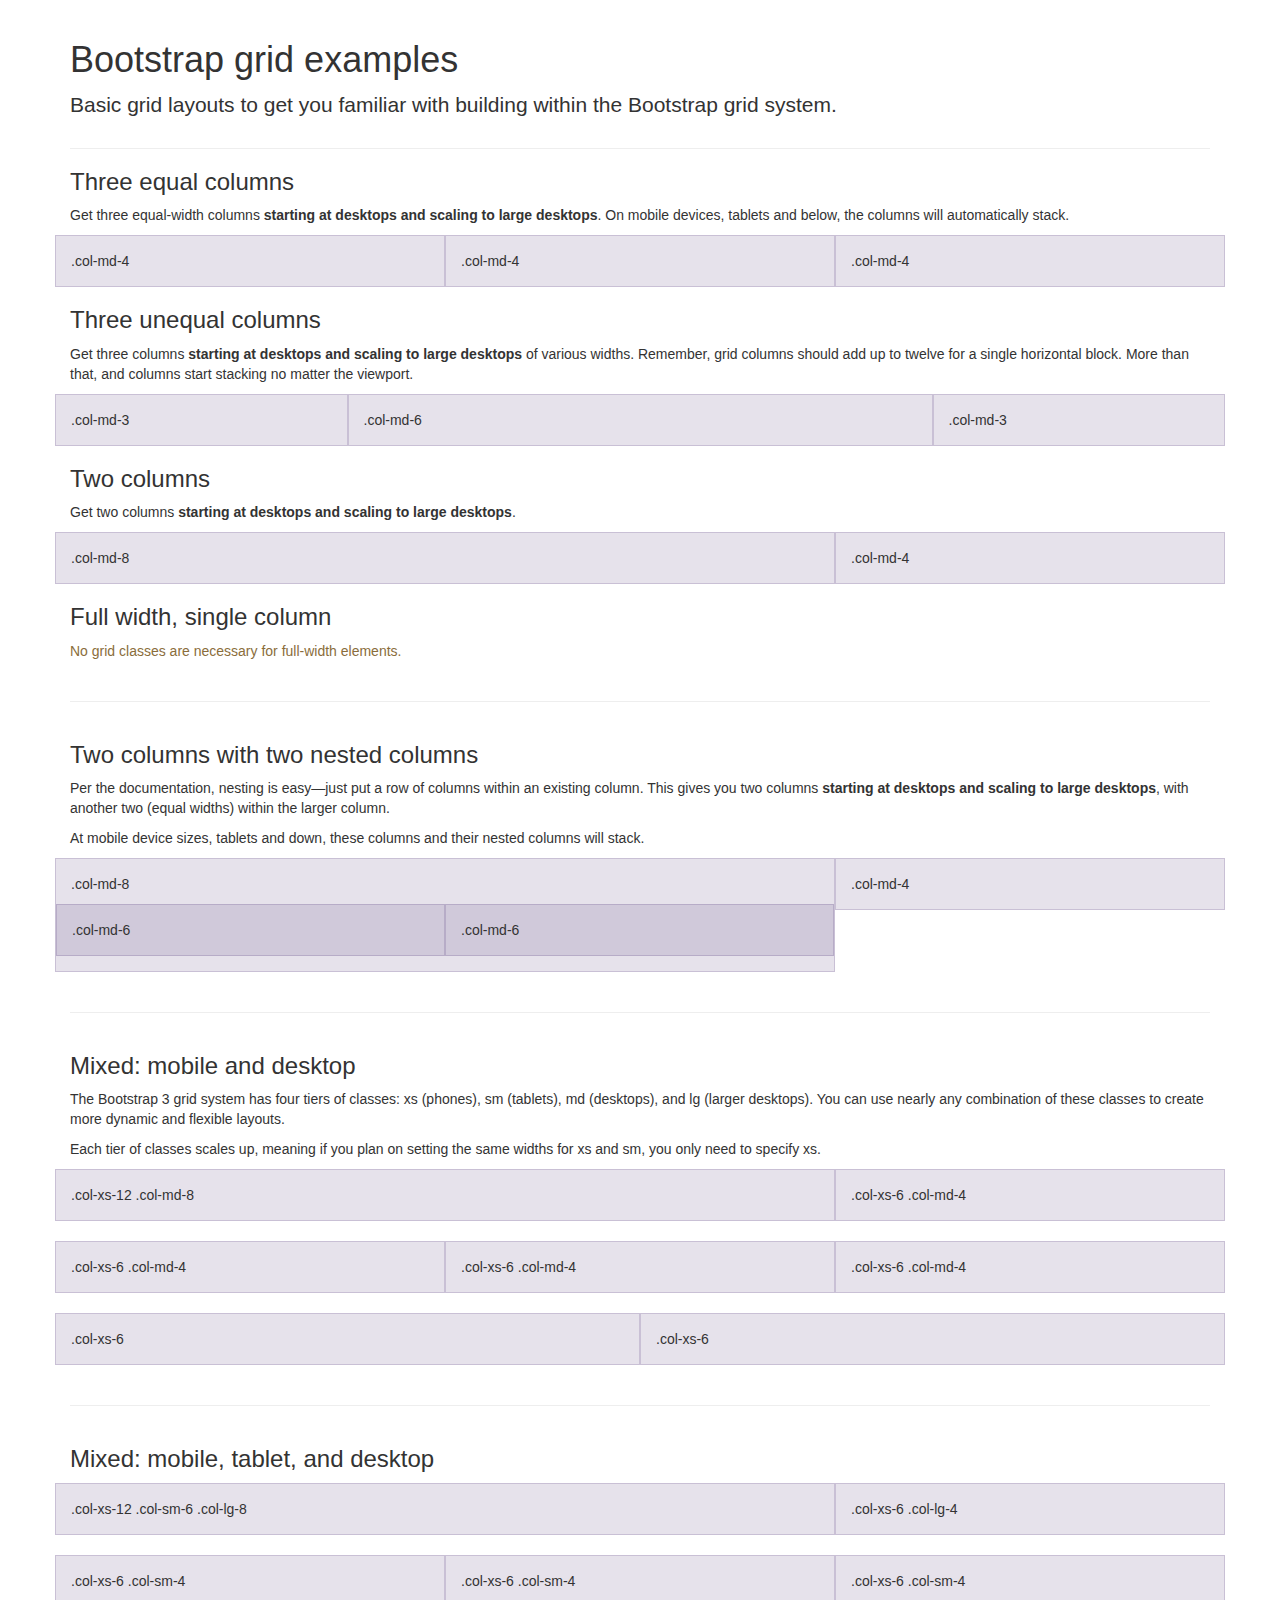
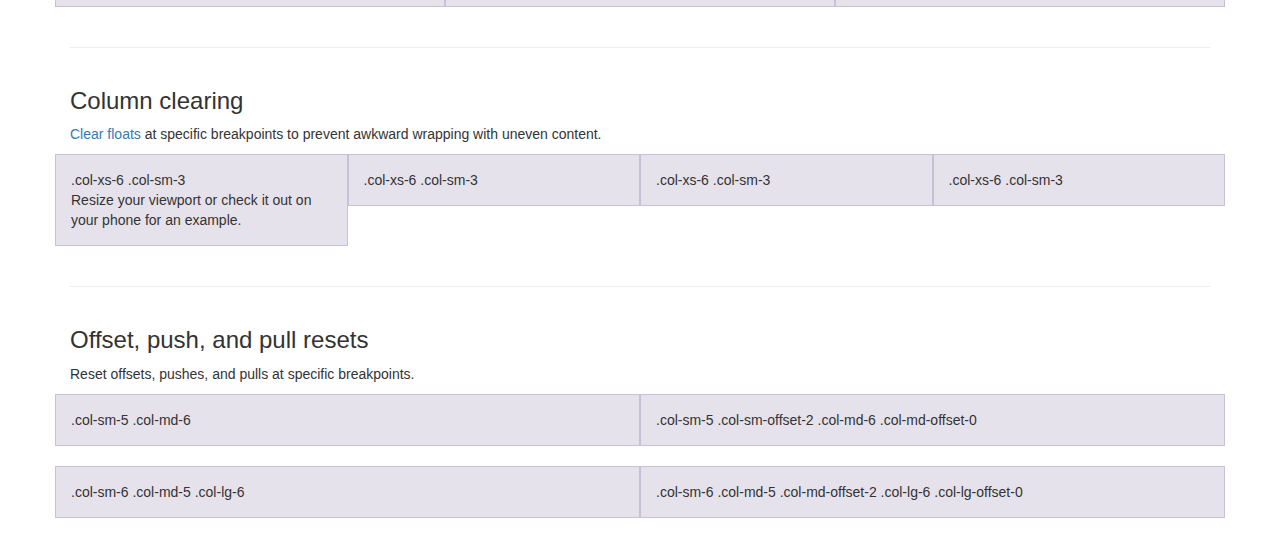
<file: bootstrap-3.3.7/docs/examples/grid/index.html>
<!DOCTYPE html>
<html lang="en">
  <head>
    <meta charset="utf-8">
    <meta http-equiv="X-UA-Compatible" content="IE=edge">
    <meta name="viewport" content="width=device-width, initial-scale=1">
    <!-- The above 3 meta tags *must* come first in the head; any other head content must come *after* these tags -->
    <meta name="description" content="">
    <meta name="author" content="">
    <link rel="icon" href="../../favicon.ico">

    <title>Grid Template for Bootstrap</title>

    <!-- Bootstrap core CSS -->
    <link href="../../dist/css/bootstrap.min.css" rel="stylesheet">

    <!-- IE10 viewport hack for Surface/desktop Windows 8 bug -->
    <link href="../../assets/css/ie10-viewport-bug-workaround.css" rel="stylesheet">

    <!-- Custom styles for this template -->
    <link href="grid.css" rel="stylesheet">

    <!-- Just for debugging purposes. Don't actually copy these 2 lines! -->
    <!--[if lt IE 9]><script src="../../assets/js/ie8-responsive-file-warning.js"></script><![endif]-->
    <script src="../../assets/js/ie-emulation-modes-warning.js"></script>

    <!-- HTML5 shim and Respond.js for IE8 support of HTML5 elements and media queries -->
    <!--[if lt IE 9]>
      <script src="https://oss.maxcdn.com/html5shiv/3.7.3/html5shiv.min.js"></script>
      <script src="https://oss.maxcdn.com/respond/1.4.2/respond.min.js"></script>
    <![endif]-->
  </head>

  <body>
    <div class="container">

      <div class="page-header">
        <h1>Bootstrap grid examples</h1>
        <p class="lead">Basic grid layouts to get you familiar with building within the Bootstrap grid system.</p>
      </div>

      <h3>Three equal columns</h3>
      <p>Get three equal-width columns <strong>starting at desktops and scaling to large desktops</strong>. On mobile devices, tablets and below, the columns will automatically stack.</p>
      <div class="row">
        <div class="col-md-4">.col-md-4</div>
        <div class="col-md-4">.col-md-4</div>
        <div class="col-md-4">.col-md-4</div>
      </div>

      <h3>Three unequal columns</h3>
      <p>Get three columns <strong>starting at desktops and scaling to large desktops</strong> of various widths. Remember, grid columns should add up to twelve for a single horizontal block. More than that, and columns start stacking no matter the viewport.</p>
      <div class="row">
        <div class="col-md-3">.col-md-3</div>
        <div class="col-md-6">.col-md-6</div>
        <div class="col-md-3">.col-md-3</div>
      </div>

      <h3>Two columns</h3>
      <p>Get two columns <strong>starting at desktops and scaling to large desktops</strong>.</p>
      <div class="row">
        <div class="col-md-8">.col-md-8</div>
        <div class="col-md-4">.col-md-4</div>
      </div>

      <h3>Full width, single column</h3>
      <p class="text-warning">No grid classes are necessary for full-width elements.</p>

      <hr>

      <h3>Two columns with two nested columns</h3>
      <p>Per the documentation, nesting is easy—just put a row of columns within an existing column. This gives you two columns <strong>starting at desktops and scaling to large desktops</strong>, with another two (equal widths) within the larger column.</p>
      <p>At mobile device sizes, tablets and down, these columns and their nested columns will stack.</p>
      <div class="row">
        <div class="col-md-8">
          .col-md-8
          <div class="row">
            <div class="col-md-6">.col-md-6</div>
            <div class="col-md-6">.col-md-6</div>
          </div>
        </div>
        <div class="col-md-4">.col-md-4</div>
      </div>

      <hr>

      <h3>Mixed: mobile and desktop</h3>
      <p>The Bootstrap 3 grid system has four tiers of classes: xs (phones), sm (tablets), md (desktops), and lg (larger desktops). You can use nearly any combination of these classes to create more dynamic and flexible layouts.</p>
      <p>Each tier of classes scales up, meaning if you plan on setting the same widths for xs and sm, you only need to specify xs.</p>
      <div class="row">
        <div class="col-xs-12 col-md-8">.col-xs-12 .col-md-8</div>
        <div class="col-xs-6 col-md-4">.col-xs-6 .col-md-4</div>
      </div>
      <div class="row">
        <div class="col-xs-6 col-md-4">.col-xs-6 .col-md-4</div>
        <div class="col-xs-6 col-md-4">.col-xs-6 .col-md-4</div>
        <div class="col-xs-6 col-md-4">.col-xs-6 .col-md-4</div>
      </div>
      <div class="row">
        <div class="col-xs-6">.col-xs-6</div>
        <div class="col-xs-6">.col-xs-6</div>
      </div>

      <hr>

      <h3>Mixed: mobile, tablet, and desktop</h3>
      <p></p>
      <div class="row">
        <div class="col-xs-12 col-sm-6 col-lg-8">.col-xs-12 .col-sm-6 .col-lg-8</div>
        <div class="col-xs-6 col-lg-4">.col-xs-6 .col-lg-4</div>
      </div>
      <div class="row">
        <div class="col-xs-6 col-sm-4">.col-xs-6 .col-sm-4</div>
        <div class="col-xs-6 col-sm-4">.col-xs-6 .col-sm-4</div>
        <div class="col-xs-6 col-sm-4">.col-xs-6 .col-sm-4</div>
      </div>

      <hr>

      <h3>Column clearing</h3>
      <p><a href="http://getbootstrap.com/css/#grid-responsive-resets">Clear floats</a> at specific breakpoints to prevent awkward wrapping with uneven content.</p>
      <div class="row">
        <div class="col-xs-6 col-sm-3">
          .col-xs-6 .col-sm-3
          <br>
          Resize your viewport or check it out on your phone for an example.
        </div>
        <div class="col-xs-6 col-sm-3">.col-xs-6 .col-sm-3</div>

        <!-- Add the extra clearfix for only the required viewport -->
        <div class="clearfix visible-xs"></div>

        <div class="col-xs-6 col-sm-3">.col-xs-6 .col-sm-3</div>
        <div class="col-xs-6 col-sm-3">.col-xs-6 .col-sm-3</div>
      </div>

      <hr>

      <h3>Offset, push, and pull resets</h3>
      <p>Reset offsets, pushes, and pulls at specific breakpoints.</p>
      <div class="row">
        <div class="col-sm-5 col-md-6">.col-sm-5 .col-md-6</div>
        <div class="col-sm-5 col-sm-offset-2 col-md-6 col-md-offset-0">.col-sm-5 .col-sm-offset-2 .col-md-6 .col-md-offset-0</div>
      </div>
      <div class="row">
        <div class="col-sm-6 col-md-5 col-lg-6">.col-sm-6 .col-md-5 .col-lg-6</div>
        <div class="col-sm-6 col-md-5 col-md-offset-2 col-lg-6 col-lg-offset-0">.col-sm-6 .col-md-5 .col-md-offset-2 .col-lg-6 .col-lg-offset-0</div>
      </div>


    </div> <!-- /container -->


    <!-- IE10 viewport hack for Surface/desktop Windows 8 bug -->
    <script src="../../assets/js/ie10-viewport-bug-workaround.js"></script>
  </body>
</html>
</file>
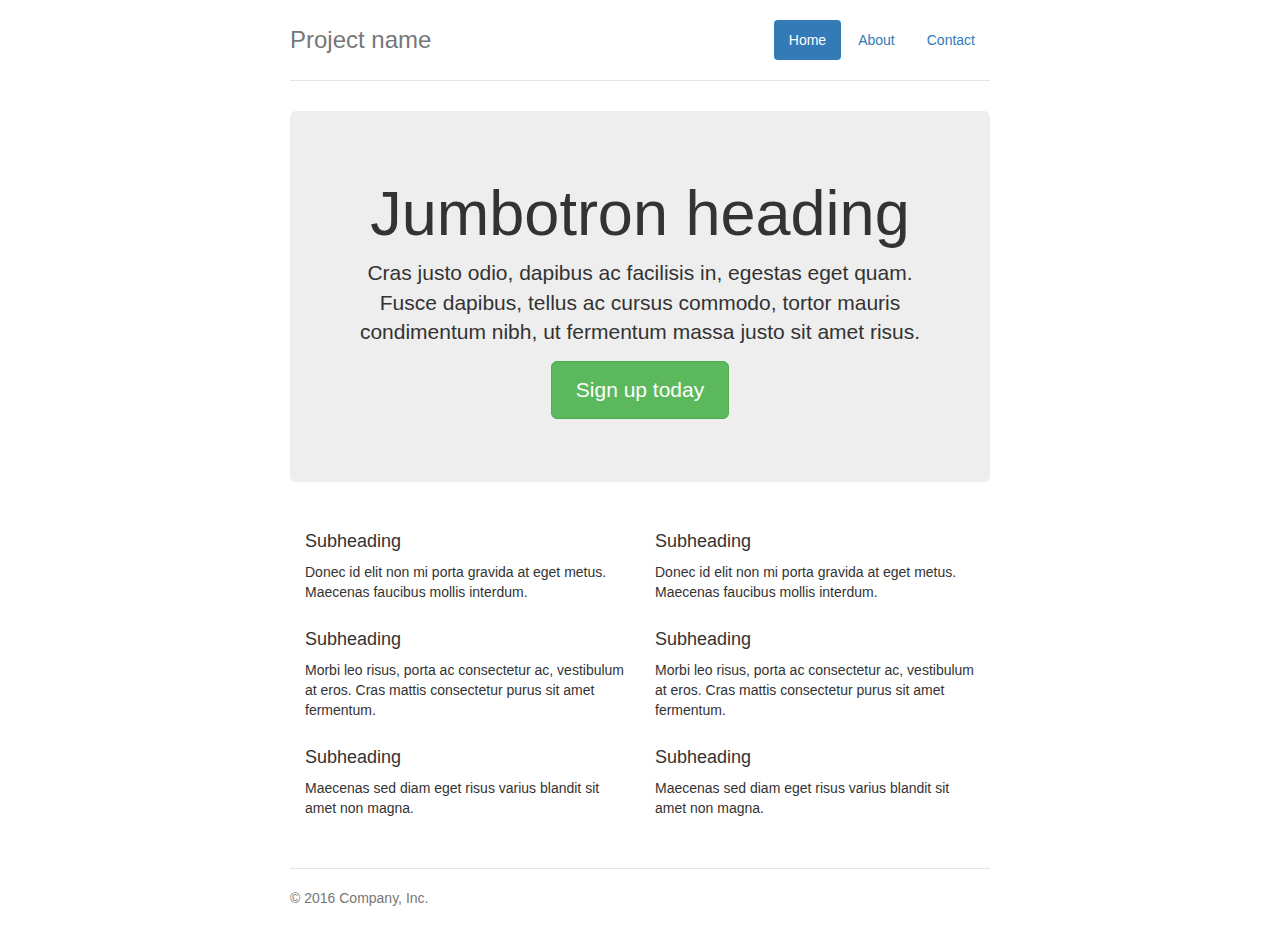
<file: bootstrap-3.3.7/docs/examples/jumbotron-narrow/index.html>
<!DOCTYPE html>
<html lang="en">
  <head>
    <meta charset="utf-8">
    <meta http-equiv="X-UA-Compatible" content="IE=edge">
    <meta name="viewport" content="width=device-width, initial-scale=1">
    <!-- The above 3 meta tags *must* come first in the head; any other head content must come *after* these tags -->
    <meta name="description" content="">
    <meta name="author" content="">
    <link rel="icon" href="../../favicon.ico">

    <title>Narrow Jumbotron Template for Bootstrap</title>

    <!-- Bootstrap core CSS -->
    <link href="../../dist/css/bootstrap.min.css" rel="stylesheet">

    <!-- IE10 viewport hack for Surface/desktop Windows 8 bug -->
    <link href="../../assets/css/ie10-viewport-bug-workaround.css" rel="stylesheet">

    <!-- Custom styles for this template -->
    <link href="jumbotron-narrow.css" rel="stylesheet">

    <!-- Just for debugging purposes. Don't actually copy these 2 lines! -->
    <!--[if lt IE 9]><script src="../../assets/js/ie8-responsive-file-warning.js"></script><![endif]-->
    <script src="../../assets/js/ie-emulation-modes-warning.js"></script>

    <!-- HTML5 shim and Respond.js for IE8 support of HTML5 elements and media queries -->
    <!--[if lt IE 9]>
      <script src="https://oss.maxcdn.com/html5shiv/3.7.3/html5shiv.min.js"></script>
      <script src="https://oss.maxcdn.com/respond/1.4.2/respond.min.js"></script>
    <![endif]-->
  </head>

  <body>

    <div class="container">
      <div class="header clearfix">
        <nav>
          <ul class="nav nav-pills pull-right">
            <li role="presentation" class="active"><a href="#">Home</a></li>
            <li role="presentation"><a href="#">About</a></li>
            <li role="presentation"><a href="#">Contact</a></li>
          </ul>
        </nav>
        <h3 class="text-muted">Project name</h3>
      </div>

      <div class="jumbotron">
        <h1>Jumbotron heading</h1>
        <p class="lead">Cras justo odio, dapibus ac facilisis in, egestas eget quam. Fusce dapibus, tellus ac cursus commodo, tortor mauris condimentum nibh, ut fermentum massa justo sit amet risus.</p>
        <p><a class="btn btn-lg btn-success" href="#" role="button">Sign up today</a></p>
      </div>

      <div class="row marketing">
        <div class="col-lg-6">
          <h4>Subheading</h4>
          <p>Donec id elit non mi porta gravida at eget metus. Maecenas faucibus mollis interdum.</p>

          <h4>Subheading</h4>
          <p>Morbi leo risus, porta ac consectetur ac, vestibulum at eros. Cras mattis consectetur purus sit amet fermentum.</p>

          <h4>Subheading</h4>
          <p>Maecenas sed diam eget risus varius blandit sit amet non magna.</p>
        </div>

        <div class="col-lg-6">
          <h4>Subheading</h4>
          <p>Donec id elit non mi porta gravida at eget metus. Maecenas faucibus mollis interdum.</p>

          <h4>Subheading</h4>
          <p>Morbi leo risus, porta ac consectetur ac, vestibulum at eros. Cras mattis consectetur purus sit amet fermentum.</p>

          <h4>Subheading</h4>
          <p>Maecenas sed diam eget risus varius blandit sit amet non magna.</p>
        </div>
      </div>

      <footer class="footer">
        <p>&copy; 2016 Company, Inc.</p>
      </footer>

    </div> <!-- /container -->


    <!-- IE10 viewport hack for Surface/desktop Windows 8 bug -->
    <script src="../../assets/js/ie10-viewport-bug-workaround.js"></script>
  </body>
</html>
</file>
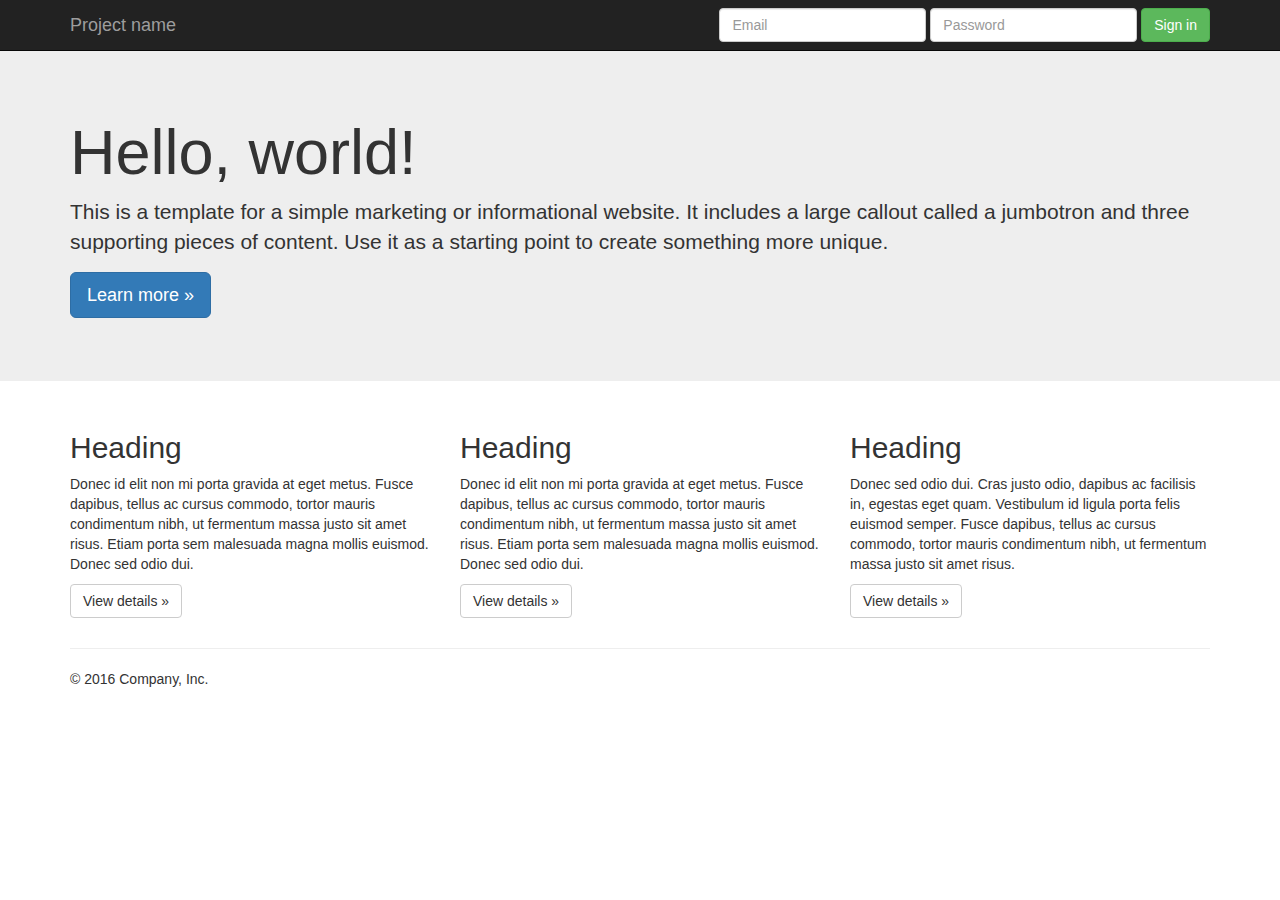
<file: bootstrap-3.3.7/docs/examples/jumbotron/index.html>
<!DOCTYPE html>
<html lang="en">
  <head>
    <meta charset="utf-8">
    <meta http-equiv="X-UA-Compatible" content="IE=edge">
    <meta name="viewport" content="width=device-width, initial-scale=1">
    <!-- The above 3 meta tags *must* come first in the head; any other head content must come *after* these tags -->
    <meta name="description" content="">
    <meta name="author" content="">
    <link rel="icon" href="../../favicon.ico">

    <title>Jumbotron Template for Bootstrap</title>

    <!-- Bootstrap core CSS -->
    <link href="../../dist/css/bootstrap.min.css" rel="stylesheet">

    <!-- IE10 viewport hack for Surface/desktop Windows 8 bug -->
    <link href="../../assets/css/ie10-viewport-bug-workaround.css" rel="stylesheet">

    <!-- Custom styles for this template -->
    <link href="jumbotron.css" rel="stylesheet">

    <!-- Just for debugging purposes. Don't actually copy these 2 lines! -->
    <!--[if lt IE 9]><script src="../../assets/js/ie8-responsive-file-warning.js"></script><![endif]-->
    <script src="../../assets/js/ie-emulation-modes-warning.js"></script>

    <!-- HTML5 shim and Respond.js for IE8 support of HTML5 elements and media queries -->
    <!--[if lt IE 9]>
      <script src="https://oss.maxcdn.com/html5shiv/3.7.3/html5shiv.min.js"></script>
      <script src="https://oss.maxcdn.com/respond/1.4.2/respond.min.js"></script>
    <![endif]-->
  </head>

  <body>

    <nav class="navbar navbar-inverse navbar-fixed-top">
      <div class="container">
        <div class="navbar-header">
          <button type="button" class="navbar-toggle collapsed" data-toggle="collapse" data-target="#navbar" aria-expanded="false" aria-controls="navbar">
            <span class="sr-only">Toggle navigation</span>
            <span class="icon-bar"></span>
            <span class="icon-bar"></span>
            <span class="icon-bar"></span>
          </button>
          <a class="navbar-brand" href="#">Project name</a>
        </div>
        <div id="navbar" class="navbar-collapse collapse">
          <form class="navbar-form navbar-right">
            <div class="form-group">
              <input type="text" placeholder="Email" class="form-control">
            </div>
            <div class="form-group">
              <input type="password" placeholder="Password" class="form-control">
            </div>
            <button type="submit" class="btn btn-success">Sign in</button>
          </form>
        </div><!--/.navbar-collapse -->
      </div>
    </nav>

    <!-- Main jumbotron for a primary marketing message or call to action -->
    <div class="jumbotron">
      <div class="container">
        <h1>Hello, world!</h1>
        <p>This is a template for a simple marketing or informational website. It includes a large callout called a jumbotron and three supporting pieces of content. Use it as a starting point to create something more unique.</p>
        <p><a class="btn btn-primary btn-lg" href="#" role="button">Learn more &raquo;</a></p>
      </div>
    </div>

    <div class="container">
      <!-- Example row of columns -->
      <div class="row">
        <div class="col-md-4">
          <h2>Heading</h2>
          <p>Donec id elit non mi porta gravida at eget metus. Fusce dapibus, tellus ac cursus commodo, tortor mauris condimentum nibh, ut fermentum massa justo sit amet risus. Etiam porta sem malesuada magna mollis euismod. Donec sed odio dui. </p>
          <p><a class="btn btn-default" href="#" role="button">View details &raquo;</a></p>
        </div>
        <div class="col-md-4">
          <h2>Heading</h2>
          <p>Donec id elit non mi porta gravida at eget metus. Fusce dapibus, tellus ac cursus commodo, tortor mauris condimentum nibh, ut fermentum massa justo sit amet risus. Etiam porta sem malesuada magna mollis euismod. Donec sed odio dui. </p>
          <p><a class="btn btn-default" href="#" role="button">View details &raquo;</a></p>
       </div>
        <div class="col-md-4">
          <h2>Heading</h2>
          <p>Donec sed odio dui. Cras justo odio, dapibus ac facilisis in, egestas eget quam. Vestibulum id ligula porta felis euismod semper. Fusce dapibus, tellus ac cursus commodo, tortor mauris condimentum nibh, ut fermentum massa justo sit amet risus.</p>
          <p><a class="btn btn-default" href="#" role="button">View details &raquo;</a></p>
        </div>
      </div>

      <hr>

      <footer>
        <p>&copy; 2016 Company, Inc.</p>
      </footer>
    </div> <!-- /container -->


    <!-- Bootstrap core JavaScript
    ================================================== -->
    <!-- Placed at the end of the document so the pages load faster -->
    <script src="https://ajax.googleapis.com/ajax/libs/jquery/1.12.4/jquery.min.js"></script>
    <script>window.jQuery || document.write('<script src="../../assets/js/vendor/jquery.min.js"><\/script>')</script>
    <script src="../../dist/js/bootstrap.min.js"></script>
    <!-- IE10 viewport hack for Surface/desktop Windows 8 bug -->
    <script src="../../assets/js/ie10-viewport-bug-workaround.js"></script>
  </body>
</html>
</file>
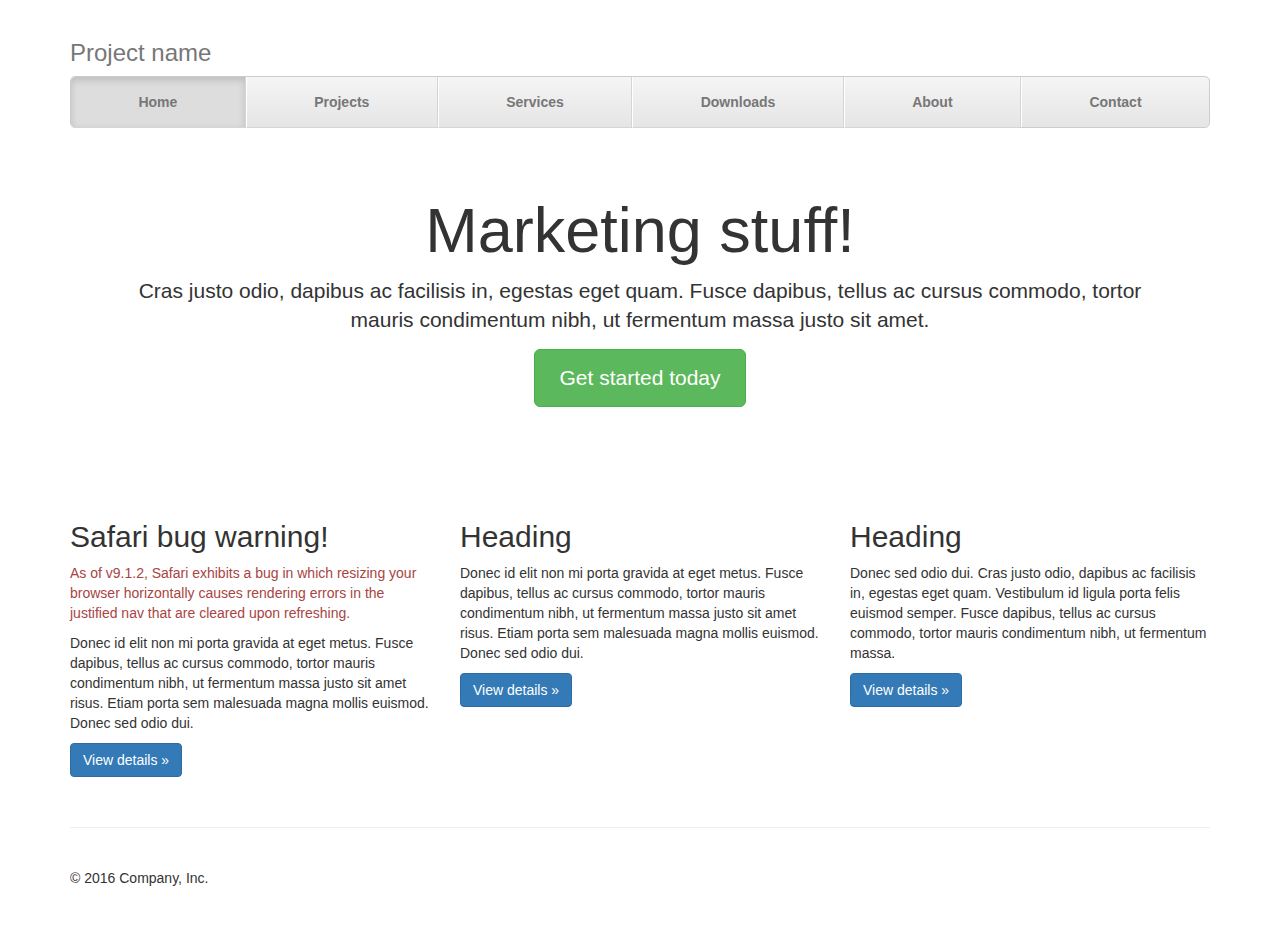
<file: bootstrap-3.3.7/docs/examples/justified-nav/index.html>
<!DOCTYPE html>
<html lang="en">
  <head>
    <meta charset="utf-8">
    <meta http-equiv="X-UA-Compatible" content="IE=edge">
    <meta name="viewport" content="width=device-width, initial-scale=1">
    <!-- The above 3 meta tags *must* come first in the head; any other head content must come *after* these tags -->
    <meta name="description" content="">
    <meta name="author" content="">
    <link rel="icon" href="../../favicon.ico">

    <title>Justified Nav Template for Bootstrap</title>

    <!-- Bootstrap core CSS -->
    <link href="../../dist/css/bootstrap.min.css" rel="stylesheet">

    <!-- IE10 viewport hack for Surface/desktop Windows 8 bug -->
    <link href="../../assets/css/ie10-viewport-bug-workaround.css" rel="stylesheet">

    <!-- Custom styles for this template -->
    <link href="justified-nav.css" rel="stylesheet">

    <!-- Just for debugging purposes. Don't actually copy these 2 lines! -->
    <!--[if lt IE 9]><script src="../../assets/js/ie8-responsive-file-warning.js"></script><![endif]-->
    <script src="../../assets/js/ie-emulation-modes-warning.js"></script>

    <!-- HTML5 shim and Respond.js for IE8 support of HTML5 elements and media queries -->
    <!--[if lt IE 9]>
      <script src="https://oss.maxcdn.com/html5shiv/3.7.3/html5shiv.min.js"></script>
      <script src="https://oss.maxcdn.com/respond/1.4.2/respond.min.js"></script>
    <![endif]-->
  </head>

  <body>

    <div class="container">

      <!-- The justified navigation menu is meant for single line per list item.
           Multiple lines will require custom code not provided by Bootstrap. -->
      <div class="masthead">
        <h3 class="text-muted">Project name</h3>
        <nav>
          <ul class="nav nav-justified">
            <li class="active"><a href="#">Home</a></li>
            <li><a href="#">Projects</a></li>
            <li><a href="#">Services</a></li>
            <li><a href="#">Downloads</a></li>
            <li><a href="#">About</a></li>
            <li><a href="#">Contact</a></li>
          </ul>
        </nav>
      </div>

      <!-- Jumbotron -->
      <div class="jumbotron">
        <h1>Marketing stuff!</h1>
        <p class="lead">Cras justo odio, dapibus ac facilisis in, egestas eget quam. Fusce dapibus, tellus ac cursus commodo, tortor mauris condimentum nibh, ut fermentum massa justo sit amet.</p>
        <p><a class="btn btn-lg btn-success" href="#" role="button">Get started today</a></p>
      </div>

      <!-- Example row of columns -->
      <div class="row">
        <div class="col-lg-4">
          <h2>Safari bug warning!</h2>
          <p class="text-danger">As of v9.1.2, Safari exhibits a bug in which resizing your browser horizontally causes rendering errors in the justified nav that are cleared upon refreshing.</p>
          <p>Donec id elit non mi porta gravida at eget metus. Fusce dapibus, tellus ac cursus commodo, tortor mauris condimentum nibh, ut fermentum massa justo sit amet risus. Etiam porta sem malesuada magna mollis euismod. Donec sed odio dui. </p>
          <p><a class="btn btn-primary" href="#" role="button">View details &raquo;</a></p>
        </div>
        <div class="col-lg-4">
          <h2>Heading</h2>
          <p>Donec id elit non mi porta gravida at eget metus. Fusce dapibus, tellus ac cursus commodo, tortor mauris condimentum nibh, ut fermentum massa justo sit amet risus. Etiam porta sem malesuada magna mollis euismod. Donec sed odio dui. </p>
          <p><a class="btn btn-primary" href="#" role="button">View details &raquo;</a></p>
       </div>
        <div class="col-lg-4">
          <h2>Heading</h2>
          <p>Donec sed odio dui. Cras justo odio, dapibus ac facilisis in, egestas eget quam. Vestibulum id ligula porta felis euismod semper. Fusce dapibus, tellus ac cursus commodo, tortor mauris condimentum nibh, ut fermentum massa.</p>
          <p><a class="btn btn-primary" href="#" role="button">View details &raquo;</a></p>
        </div>
      </div>

      <!-- Site footer -->
      <footer class="footer">
        <p>&copy; 2016 Company, Inc.</p>
      </footer>

    </div> <!-- /container -->


    <!-- IE10 viewport hack for Surface/desktop Windows 8 bug -->
    <script src="../../assets/js/ie10-viewport-bug-workaround.js"></script>
  </body>
</html>
</file>
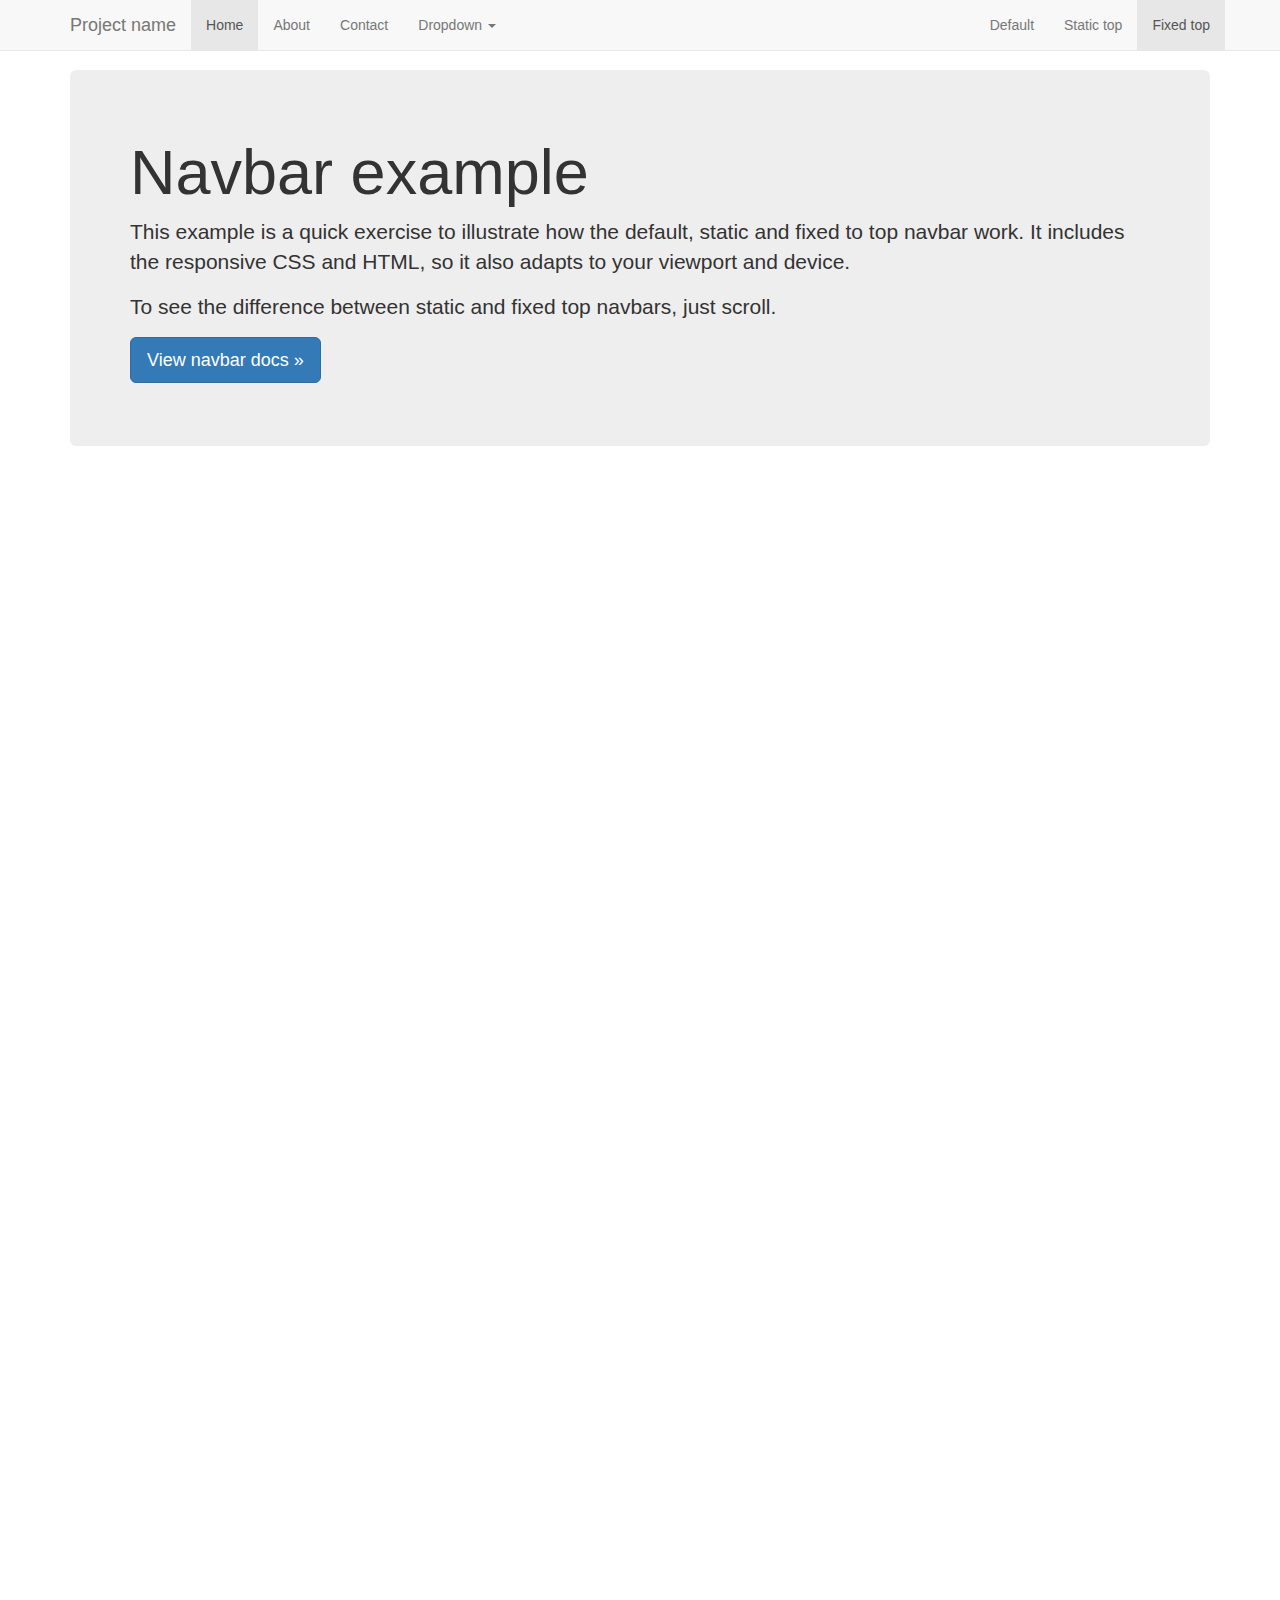
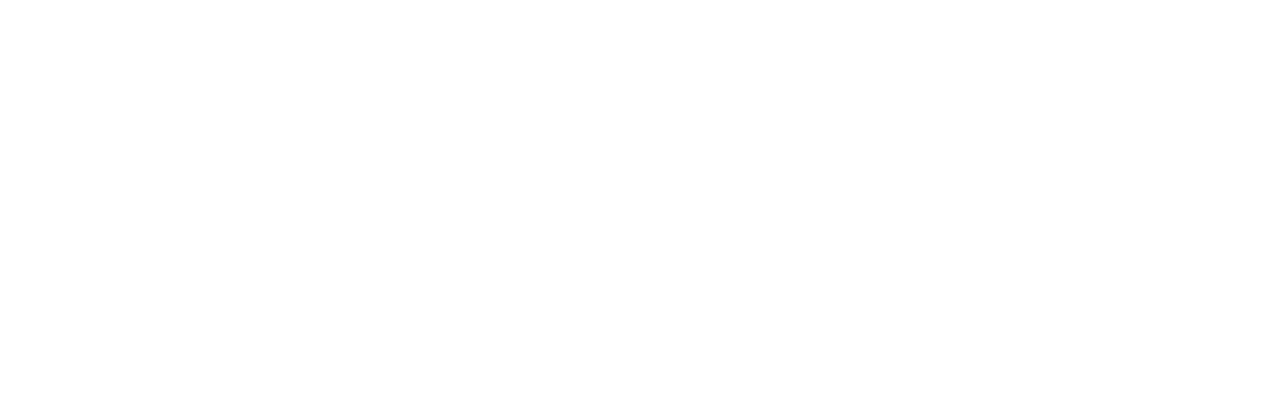
<file: bootstrap-3.3.7/docs/examples/navbar-fixed-top/index.html>
<!DOCTYPE html>
<html lang="en">
  <head>
    <meta charset="utf-8">
    <meta http-equiv="X-UA-Compatible" content="IE=edge">
    <meta name="viewport" content="width=device-width, initial-scale=1">
    <!-- The above 3 meta tags *must* come first in the head; any other head content must come *after* these tags -->
    <meta name="description" content="">
    <meta name="author" content="">
    <link rel="icon" href="../../favicon.ico">

    <title>Fixed Top Navbar Example for Bootstrap</title>

    <!-- Bootstrap core CSS -->
    <link href="../../dist/css/bootstrap.min.css" rel="stylesheet">

    <!-- IE10 viewport hack for Surface/desktop Windows 8 bug -->
    <link href="../../assets/css/ie10-viewport-bug-workaround.css" rel="stylesheet">

    <!-- Custom styles for this template -->
    <link href="navbar-fixed-top.css" rel="stylesheet">

    <!-- Just for debugging purposes. Don't actually copy these 2 lines! -->
    <!--[if lt IE 9]><script src="../../assets/js/ie8-responsive-file-warning.js"></script><![endif]-->
    <script src="../../assets/js/ie-emulation-modes-warning.js"></script>

    <!-- HTML5 shim and Respond.js for IE8 support of HTML5 elements and media queries -->
    <!--[if lt IE 9]>
      <script src="https://oss.maxcdn.com/html5shiv/3.7.3/html5shiv.min.js"></script>
      <script src="https://oss.maxcdn.com/respond/1.4.2/respond.min.js"></script>
    <![endif]-->
  </head>

  <body>

    <!-- Fixed navbar -->
    <nav class="navbar navbar-default navbar-fixed-top">
      <div class="container">
        <div class="navbar-header">
          <button type="button" class="navbar-toggle collapsed" data-toggle="collapse" data-target="#navbar" aria-expanded="false" aria-controls="navbar">
            <span class="sr-only">Toggle navigation</span>
            <span class="icon-bar"></span>
            <span class="icon-bar"></span>
            <span class="icon-bar"></span>
          </button>
          <a class="navbar-brand" href="#">Project name</a>
        </div>
        <div id="navbar" class="navbar-collapse collapse">
          <ul class="nav navbar-nav">
            <li class="active"><a href="#">Home</a></li>
            <li><a href="#about">About</a></li>
            <li><a href="#contact">Contact</a></li>
            <li class="dropdown">
              <a href="#" class="dropdown-toggle" data-toggle="dropdown" role="button" aria-haspopup="true" aria-expanded="false">Dropdown <span class="caret"></span></a>
              <ul class="dropdown-menu">
                <li><a href="#">Action</a></li>
                <li><a href="#">Another action</a></li>
                <li><a href="#">Something else here</a></li>
                <li role="separator" class="divider"></li>
                <li class="dropdown-header">Nav header</li>
                <li><a href="#">Separated link</a></li>
                <li><a href="#">One more separated link</a></li>
              </ul>
            </li>
          </ul>
          <ul class="nav navbar-nav navbar-right">
            <li><a href="../navbar/">Default</a></li>
            <li><a href="../navbar-static-top/">Static top</a></li>
            <li class="active"><a href="./">Fixed top <span class="sr-only">(current)</span></a></li>
          </ul>
        </div><!--/.nav-collapse -->
      </div>
    </nav>

    <div class="container">

      <!-- Main component for a primary marketing message or call to action -->
      <div class="jumbotron">
        <h1>Navbar example</h1>
        <p>This example is a quick exercise to illustrate how the default, static and fixed to top navbar work. It includes the responsive CSS and HTML, so it also adapts to your viewport and device.</p>
        <p>To see the difference between static and fixed top navbars, just scroll.</p>
        <p>
          <a class="btn btn-lg btn-primary" href="../../components/#navbar" role="button">View navbar docs &raquo;</a>
        </p>
      </div>

    </div> <!-- /container -->


    <!-- Bootstrap core JavaScript
    ================================================== -->
    <!-- Placed at the end of the document so the pages load faster -->
    <script src="https://ajax.googleapis.com/ajax/libs/jquery/1.12.4/jquery.min.js"></script>
    <script>window.jQuery || document.write('<script src="../../assets/js/vendor/jquery.min.js"><\/script>')</script>
    <script src="../../dist/js/bootstrap.min.js"></script>
    <!-- IE10 viewport hack for Surface/desktop Windows 8 bug -->
    <script src="../../assets/js/ie10-viewport-bug-workaround.js"></script>
  </body>
</html>
</file>
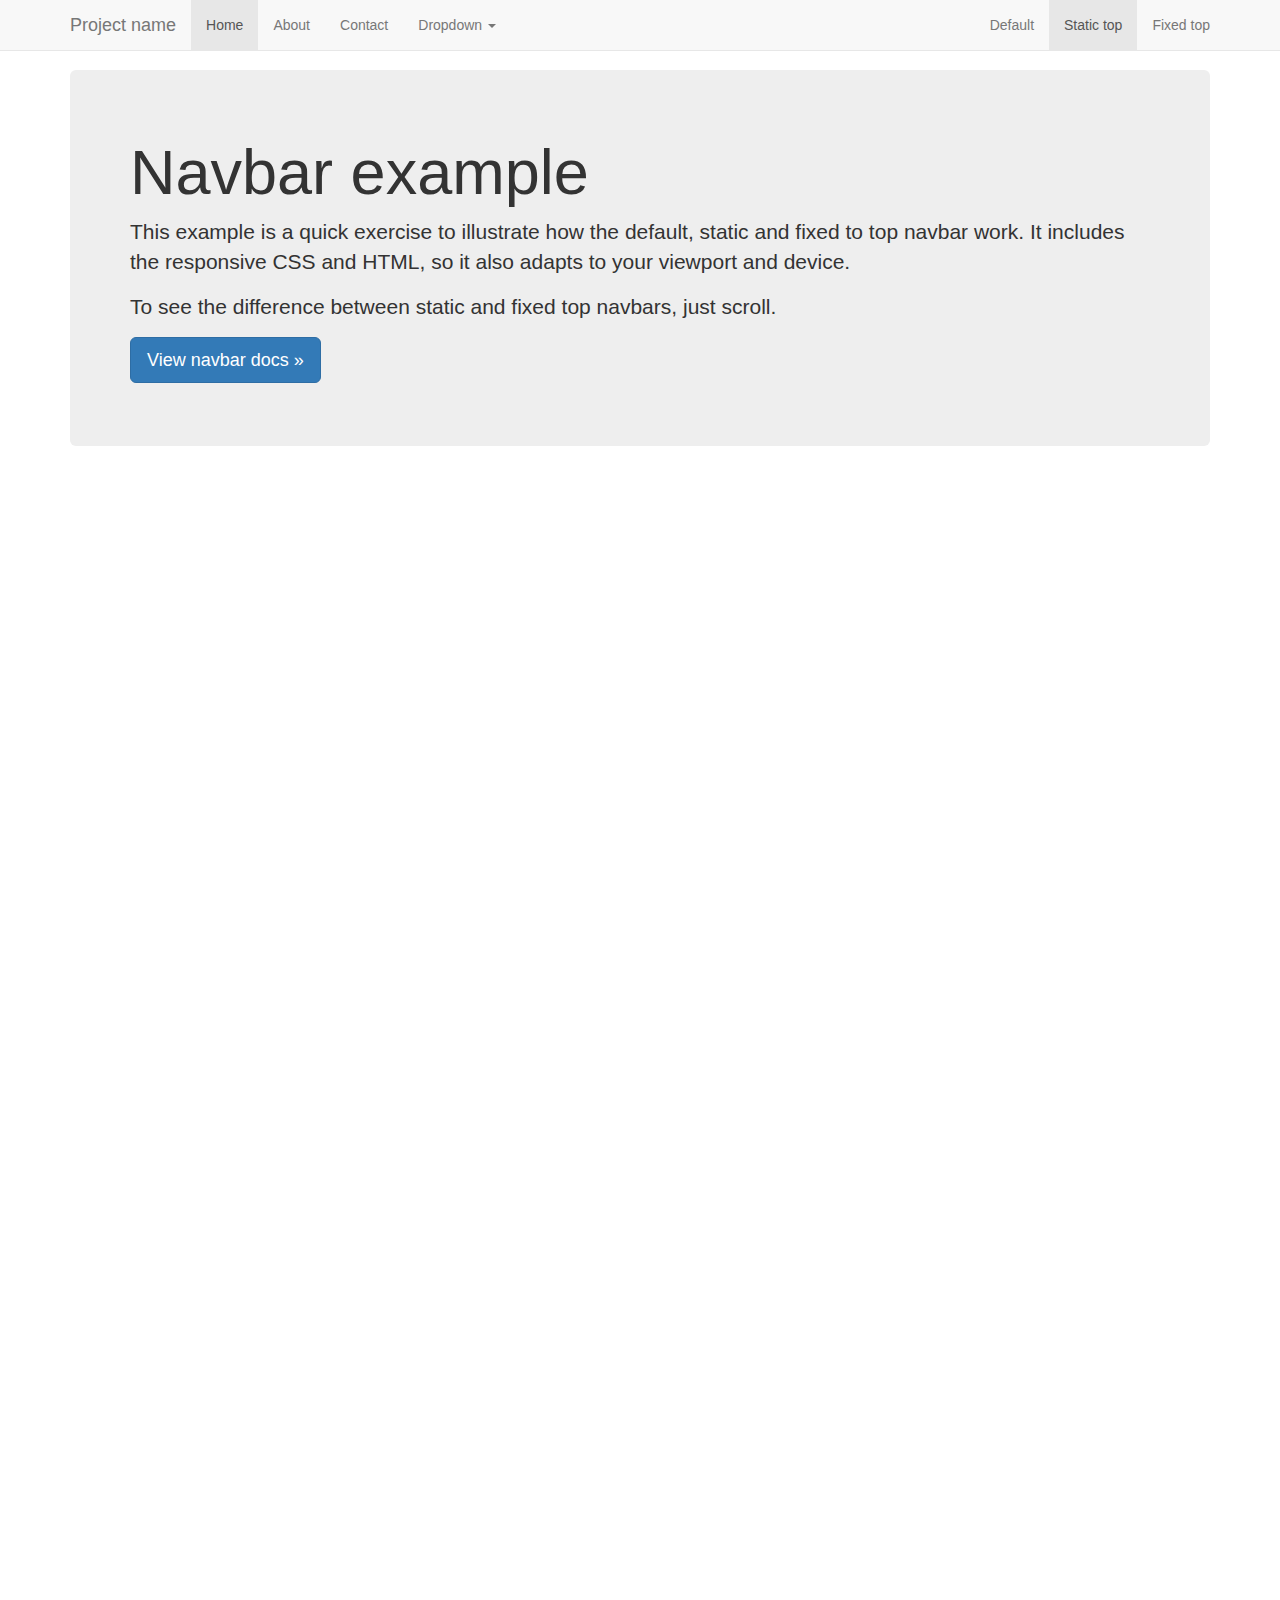
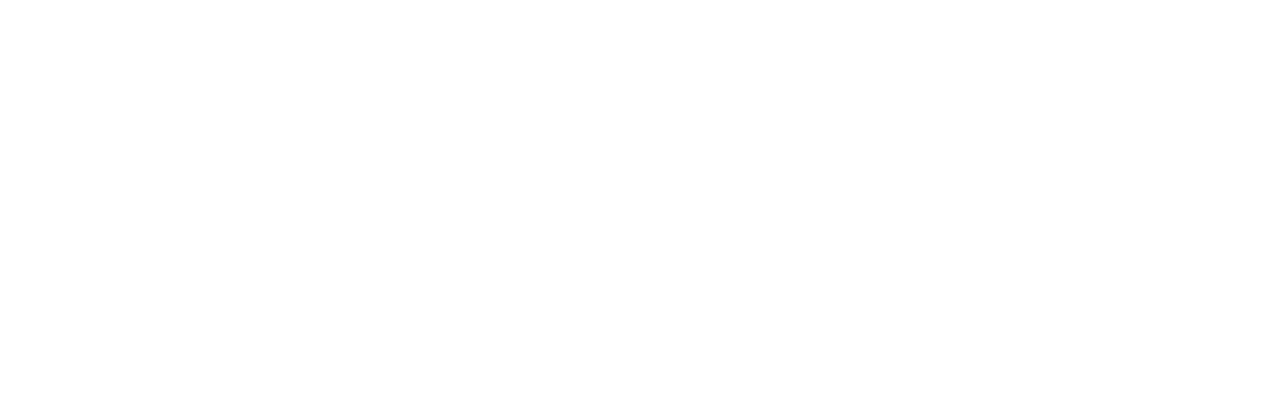
<file: bootstrap-3.3.7/docs/examples/navbar-static-top/index.html>
<!DOCTYPE html>
<html lang="en">
  <head>
    <meta charset="utf-8">
    <meta http-equiv="X-UA-Compatible" content="IE=edge">
    <meta name="viewport" content="width=device-width, initial-scale=1">
    <!-- The above 3 meta tags *must* come first in the head; any other head content must come *after* these tags -->
    <meta name="description" content="">
    <meta name="author" content="">
    <link rel="icon" href="../../favicon.ico">

    <title>Static Top Navbar Example for Bootstrap</title>

    <!-- Bootstrap core CSS -->
    <link href="../../dist/css/bootstrap.min.css" rel="stylesheet">

    <!-- IE10 viewport hack for Surface/desktop Windows 8 bug -->
    <link href="../../assets/css/ie10-viewport-bug-workaround.css" rel="stylesheet">

    <!-- Custom styles for this template -->
    <link href="navbar-static-top.css" rel="stylesheet">

    <!-- Just for debugging purposes. Don't actually copy these 2 lines! -->
    <!--[if lt IE 9]><script src="../../assets/js/ie8-responsive-file-warning.js"></script><![endif]-->
    <script src="../../assets/js/ie-emulation-modes-warning.js"></script>

    <!-- HTML5 shim and Respond.js for IE8 support of HTML5 elements and media queries -->
    <!--[if lt IE 9]>
      <script src="https://oss.maxcdn.com/html5shiv/3.7.3/html5shiv.min.js"></script>
      <script src="https://oss.maxcdn.com/respond/1.4.2/respond.min.js"></script>
    <![endif]-->
  </head>

  <body>

    <!-- Static navbar -->
    <nav class="navbar navbar-default navbar-static-top">
      <div class="container">
        <div class="navbar-header">
          <button type="button" class="navbar-toggle collapsed" data-toggle="collapse" data-target="#navbar" aria-expanded="false" aria-controls="navbar">
            <span class="sr-only">Toggle navigation</span>
            <span class="icon-bar"></span>
            <span class="icon-bar"></span>
            <span class="icon-bar"></span>
          </button>
          <a class="navbar-brand" href="#">Project name</a>
        </div>
        <div id="navbar" class="navbar-collapse collapse">
          <ul class="nav navbar-nav">
            <li class="active"><a href="#">Home</a></li>
            <li><a href="#about">About</a></li>
            <li><a href="#contact">Contact</a></li>
            <li class="dropdown">
              <a href="#" class="dropdown-toggle" data-toggle="dropdown" role="button" aria-haspopup="true" aria-expanded="false">Dropdown <span class="caret"></span></a>
              <ul class="dropdown-menu">
                <li><a href="#">Action</a></li>
                <li><a href="#">Another action</a></li>
                <li><a href="#">Something else here</a></li>
                <li role="separator" class="divider"></li>
                <li class="dropdown-header">Nav header</li>
                <li><a href="#">Separated link</a></li>
                <li><a href="#">One more separated link</a></li>
              </ul>
            </li>
          </ul>
          <ul class="nav navbar-nav navbar-right">
            <li><a href="../navbar/">Default</a></li>
            <li class="active"><a href="./">Static top <span class="sr-only">(current)</span></a></li>
            <li><a href="../navbar-fixed-top/">Fixed top</a></li>
          </ul>
        </div><!--/.nav-collapse -->
      </div>
    </nav>


    <div class="container">

      <!-- Main component for a primary marketing message or call to action -->
      <div class="jumbotron">
        <h1>Navbar example</h1>
        <p>This example is a quick exercise to illustrate how the default, static and fixed to top navbar work. It includes the responsive CSS and HTML, so it also adapts to your viewport and device.</p>
        <p>To see the difference between static and fixed top navbars, just scroll.</p>
        <p>
          <a class="btn btn-lg btn-primary" href="../../components/#navbar" role="button">View navbar docs &raquo;</a>
        </p>
      </div>

    </div> <!-- /container -->


    <!-- Bootstrap core JavaScript
    ================================================== -->
    <!-- Placed at the end of the document so the pages load faster -->
    <script src="https://ajax.googleapis.com/ajax/libs/jquery/1.12.4/jquery.min.js"></script>
    <script>window.jQuery || document.write('<script src="../../assets/js/vendor/jquery.min.js"><\/script>')</script>
    <script src="../../dist/js/bootstrap.min.js"></script>
    <!-- IE10 viewport hack for Surface/desktop Windows 8 bug -->
    <script src="../../assets/js/ie10-viewport-bug-workaround.js"></script>
  </body>
</html>
</file>
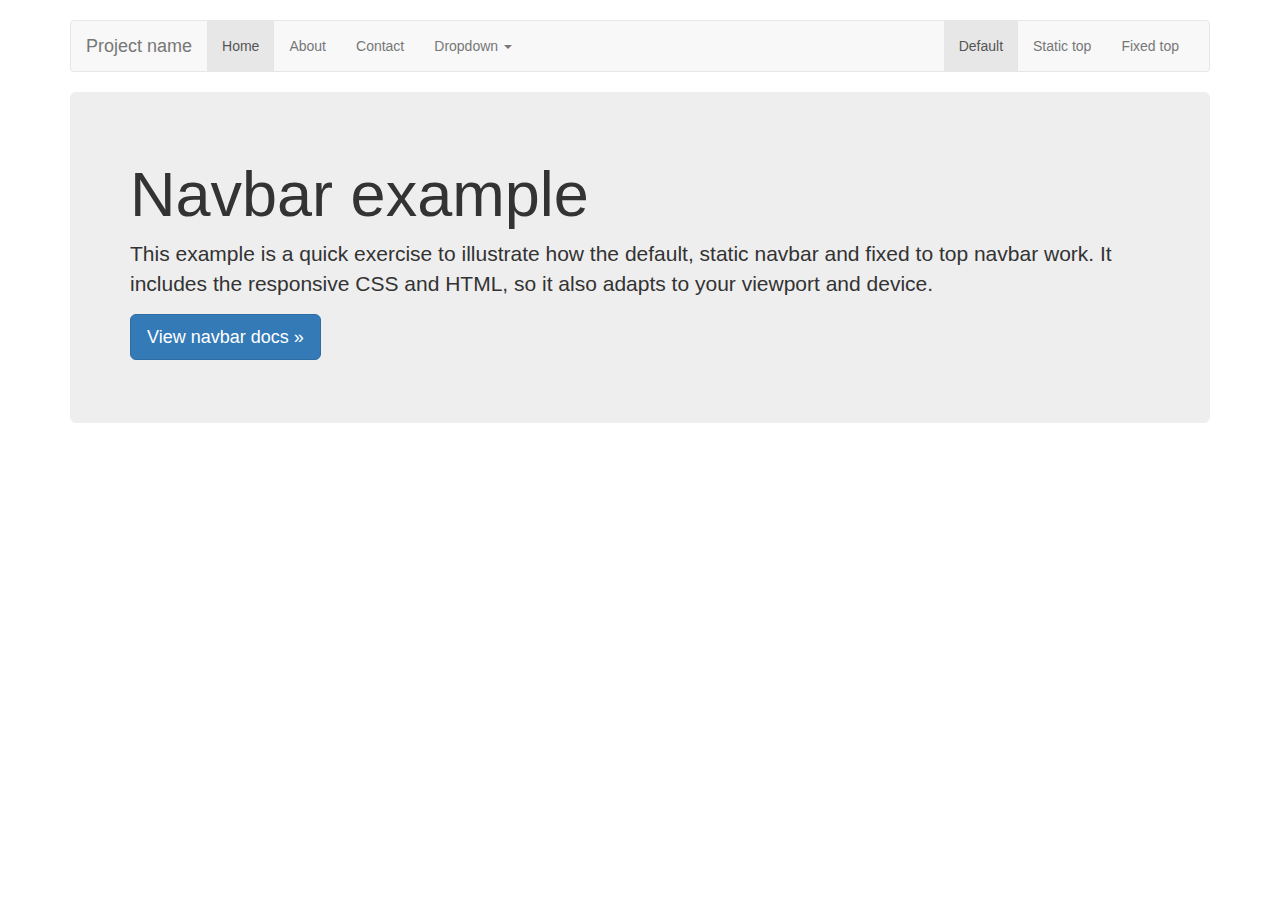
<file: bootstrap-3.3.7/docs/examples/navbar/index.html>
<!DOCTYPE html>
<html lang="en">
  <head>
    <meta charset="utf-8">
    <meta http-equiv="X-UA-Compatible" content="IE=edge">
    <meta name="viewport" content="width=device-width, initial-scale=1">
    <!-- The above 3 meta tags *must* come first in the head; any other head content must come *after* these tags -->
    <meta name="description" content="">
    <meta name="author" content="">
    <link rel="icon" href="../../favicon.ico">

    <title>Navbar Template for Bootstrap</title>

    <!-- Bootstrap core CSS -->
    <link href="../../dist/css/bootstrap.min.css" rel="stylesheet">

    <!-- IE10 viewport hack for Surface/desktop Windows 8 bug -->
    <link href="../../assets/css/ie10-viewport-bug-workaround.css" rel="stylesheet">

    <!-- Custom styles for this template -->
    <link href="navbar.css" rel="stylesheet">

    <!-- Just for debugging purposes. Don't actually copy these 2 lines! -->
    <!--[if lt IE 9]><script src="../../assets/js/ie8-responsive-file-warning.js"></script><![endif]-->
    <script src="../../assets/js/ie-emulation-modes-warning.js"></script>

    <!-- HTML5 shim and Respond.js for IE8 support of HTML5 elements and media queries -->
    <!--[if lt IE 9]>
      <script src="https://oss.maxcdn.com/html5shiv/3.7.3/html5shiv.min.js"></script>
      <script src="https://oss.maxcdn.com/respond/1.4.2/respond.min.js"></script>
    <![endif]-->
  </head>

  <body>

    <div class="container">

      <!-- Static navbar -->
      <nav class="navbar navbar-default">
        <div class="container-fluid">
          <div class="navbar-header">
            <button type="button" class="navbar-toggle collapsed" data-toggle="collapse" data-target="#navbar" aria-expanded="false" aria-controls="navbar">
              <span class="sr-only">Toggle navigation</span>
              <span class="icon-bar"></span>
              <span class="icon-bar"></span>
              <span class="icon-bar"></span>
            </button>
            <a class="navbar-brand" href="#">Project name</a>
          </div>
          <div id="navbar" class="navbar-collapse collapse">
            <ul class="nav navbar-nav">
              <li class="active"><a href="#">Home</a></li>
              <li><a href="#">About</a></li>
              <li><a href="#">Contact</a></li>
              <li class="dropdown">
                <a href="#" class="dropdown-toggle" data-toggle="dropdown" role="button" aria-haspopup="true" aria-expanded="false">Dropdown <span class="caret"></span></a>
                <ul class="dropdown-menu">
                  <li><a href="#">Action</a></li>
                  <li><a href="#">Another action</a></li>
                  <li><a href="#">Something else here</a></li>
                  <li role="separator" class="divider"></li>
                  <li class="dropdown-header">Nav header</li>
                  <li><a href="#">Separated link</a></li>
                  <li><a href="#">One more separated link</a></li>
                </ul>
              </li>
            </ul>
            <ul class="nav navbar-nav navbar-right">
              <li class="active"><a href="./">Default <span class="sr-only">(current)</span></a></li>
              <li><a href="../navbar-static-top/">Static top</a></li>
              <li><a href="../navbar-fixed-top/">Fixed top</a></li>
            </ul>
          </div><!--/.nav-collapse -->
        </div><!--/.container-fluid -->
      </nav>

      <!-- Main component for a primary marketing message or call to action -->
      <div class="jumbotron">
        <h1>Navbar example</h1>
        <p>This example is a quick exercise to illustrate how the default, static navbar and fixed to top navbar work. It includes the responsive CSS and HTML, so it also adapts to your viewport and device.</p>
        <p>
          <a class="btn btn-lg btn-primary" href="../../components/#navbar" role="button">View navbar docs &raquo;</a>
        </p>
      </div>

    </div> <!-- /container -->


    <!-- Bootstrap core JavaScript
    ================================================== -->
    <!-- Placed at the end of the document so the pages load faster -->
    <script src="https://ajax.googleapis.com/ajax/libs/jquery/1.12.4/jquery.min.js"></script>
    <script>window.jQuery || document.write('<script src="../../assets/js/vendor/jquery.min.js"><\/script>')</script>
    <script src="../../dist/js/bootstrap.min.js"></script>
    <!-- IE10 viewport hack for Surface/desktop Windows 8 bug -->
    <script src="../../assets/js/ie10-viewport-bug-workaround.js"></script>
  </body>
</html>
</file>
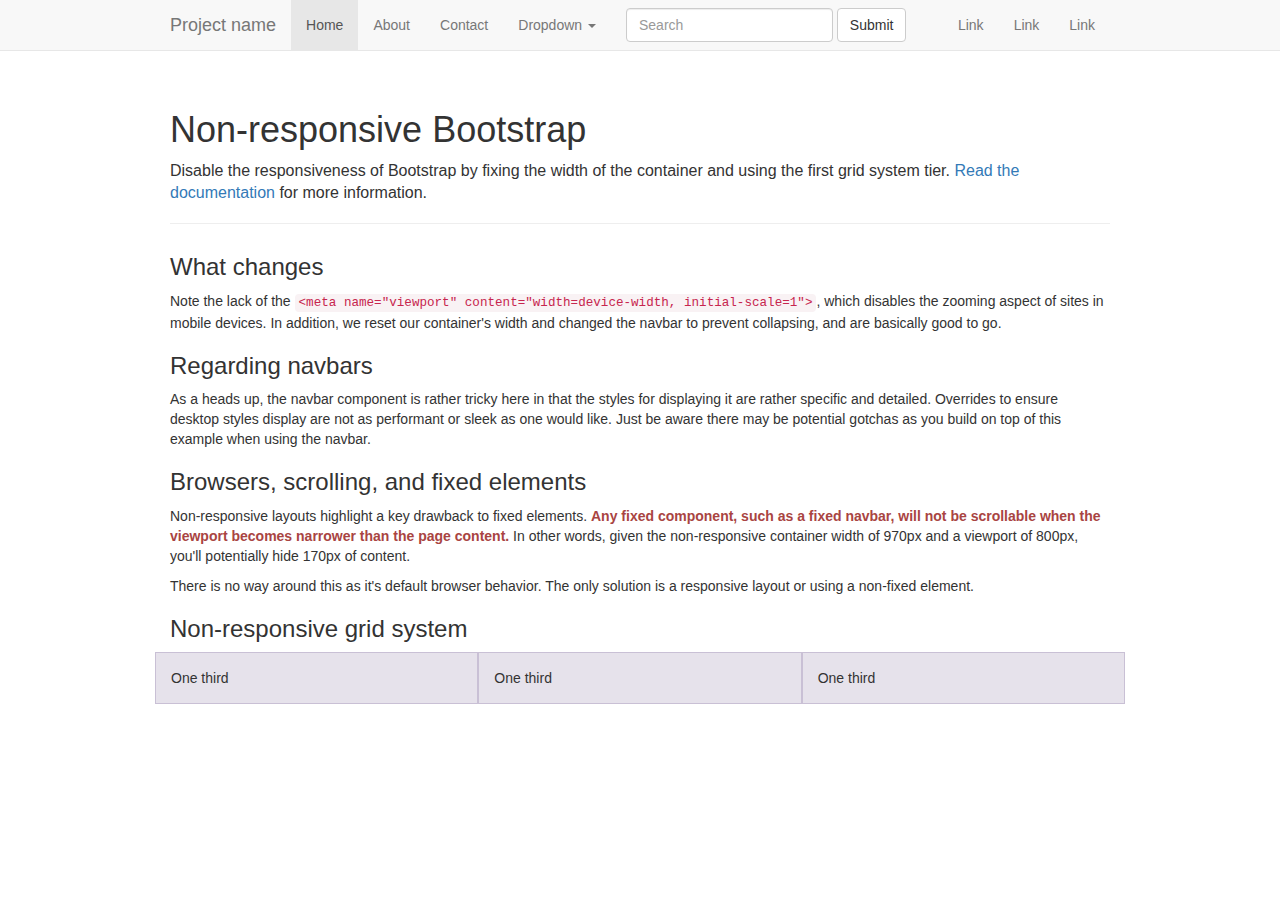
<file: bootstrap-3.3.7/docs/examples/non-responsive/index.html>
<!DOCTYPE html>
<html lang="en">
  <head>
    <meta charset="utf-8">
    <meta http-equiv="X-UA-Compatible" content="IE=edge">
    <!-- The above 2 meta tags *must* come first in the head; any other head content must come *after* these tags -->
    <meta name="description" content="">
    <meta name="author" content="">

    <!-- Note there is no responsive meta tag here -->

    <link rel="icon" href="../../favicon.ico">

    <title>Non-responsive Template for Bootstrap</title>

    <!-- Bootstrap core CSS -->
    <link href="../../dist/css/bootstrap.min.css" rel="stylesheet">

    <!-- IE10 viewport hack for Surface/desktop Windows 8 bug -->
    <link href="../../assets/css/ie10-viewport-bug-workaround.css" rel="stylesheet">

    <!-- Custom styles for this template -->
    <link href="non-responsive.css" rel="stylesheet">

    <!-- Just for debugging purposes. Don't actually copy these 2 lines! -->
    <!--[if lt IE 9]><script src="../../assets/js/ie8-responsive-file-warning.js"></script><![endif]-->
    <script src="../../assets/js/ie-emulation-modes-warning.js"></script>

    <!-- HTML5 shim and Respond.js for IE8 support of HTML5 elements and media queries -->
    <!--[if lt IE 9]>
      <script src="https://oss.maxcdn.com/html5shiv/3.7.3/html5shiv.min.js"></script>
      <script src="https://oss.maxcdn.com/respond/1.4.2/respond.min.js"></script>
    <![endif]-->
  </head>

  <body>

    <!-- Fixed navbar -->
    <nav class="navbar navbar-default navbar-fixed-top">
      <div class="container">
        <div class="navbar-header">
          <!-- The mobile navbar-toggle button can be safely removed since you do not need it in a non-responsive implementation -->
          <a class="navbar-brand" href="#">Project name</a>
        </div>
        <!-- Note that the .navbar-collapse and .collapse classes have been removed from the #navbar -->
        <div id="navbar">
          <ul class="nav navbar-nav">
            <li class="active"><a href="#">Home</a></li>
            <li><a href="#about">About</a></li>
            <li><a href="#contact">Contact</a></li>
            <li class="dropdown">
              <a href="#" class="dropdown-toggle" data-toggle="dropdown" role="button" aria-haspopup="true" aria-expanded="false">Dropdown <span class="caret"></span></a>
              <ul class="dropdown-menu">
                <li><a href="#">Action</a></li>
                <li><a href="#">Another action</a></li>
                <li><a href="#">Something else here</a></li>
                <li role="separator" class="divider"></li>
                <li class="dropdown-header">Nav header</li>
                <li><a href="#">Separated link</a></li>
                <li><a href="#">One more separated link</a></li>
              </ul>
            </li>
          </ul>
          <form class="navbar-form navbar-left">
            <div class="form-group">
              <input type="text" class="form-control" placeholder="Search">
            </div>
            <button type="submit" class="btn btn-default">Submit</button>
          </form>
          <ul class="nav navbar-nav navbar-right">
            <li><a href="#">Link</a></li>
            <li><a href="#">Link</a></li>
            <li><a href="#">Link</a></li>
          </ul>
        </div><!--/.nav-collapse -->
      </div>
    </nav>

    <div class="container">

      <div class="page-header">
        <h1>Non-responsive Bootstrap</h1>
        <p class="lead">Disable the responsiveness of Bootstrap by fixing the width of the container and using the first grid system tier. <a href="http://getbootstrap.com/getting-started/#disable-responsive">Read the documentation</a> for more information.</p>
      </div>

      <h3>What changes</h3>
      <p>Note the lack of the <code>&lt;meta name="viewport" content="width=device-width, initial-scale=1"&gt;</code>, which disables the zooming aspect of sites in mobile devices. In addition, we reset our container's width and changed the navbar to prevent collapsing, and are basically good to go.</p>

      <h3>Regarding navbars</h3>
      <p>As a heads up, the navbar component is rather tricky here in that the styles for displaying it are rather specific and detailed. Overrides to ensure desktop styles display are not as performant or sleek as one would like. Just be aware there may be potential gotchas as you build on top of this example when using the navbar.</p>

      <h3>Browsers, scrolling, and fixed elements</h3>
      <p>Non-responsive layouts highlight a key drawback to fixed elements. <strong class="text-danger">Any fixed component, such as a fixed navbar, will not be scrollable when the viewport becomes narrower than the page content.</strong> In other words, given the non-responsive container width of 970px and a viewport of 800px, you'll potentially hide 170px of content.</p>
      <p>There is no way around this as it's default browser behavior. The only solution is a responsive layout or using a non-fixed element.</p>

      <h3>Non-responsive grid system</h3>
      <div class="row">
        <div class="col-xs-4">One third</div>
        <div class="col-xs-4">One third</div>
        <div class="col-xs-4">One third</div>
      </div>

    </div> <!-- /container -->


    <!-- Bootstrap core JavaScript
    ================================================== -->
    <!-- Placed at the end of the document so the pages load faster -->
    <script src="https://ajax.googleapis.com/ajax/libs/jquery/1.12.4/jquery.min.js"></script>
    <script>window.jQuery || document.write('<script src="../../assets/js/vendor/jquery.min.js"><\/script>')</script>
    <script src="../../dist/js/bootstrap.min.js"></script>
    <!-- IE10 viewport hack for Surface/desktop Windows 8 bug -->
    <script src="../../assets/js/ie10-viewport-bug-workaround.js"></script>
  </body>
</html>
</file>
<file: style/main.css>
body{
	margin: 0;
	padding: 0;

	font-family: "Segoe UI", Frutiger,Frutiger Linotype,Dejavu Sans,Helvetica Neue,Arial,sans-serif;
	
	background-color: #232323;
}

#omnibar{
	position:static;
	background-color: #2765a1;
	width: 100%;
	border-style: none;
	border-radius: 0;
}

.selectionbar{
	float: right;
}

.selectionbar ul li{
	font-size: 20px;
}

.navbar-default .navbar-nav li a{
	color: white;
}

li:hover{
	cursor: pointer;
	background-color: #ff8c00;
}

#maincontent{
	margin:2%;
	margin-top: 5%;
}

thead{
	background-color: #ff8c00;
}

table{
	color: white;
	background-color: #353535;
}

tbody{
	cursor: pointer;
}

#createproject{
	vertical-align:middle;
}

#createcopy{
	vertical-align: middle;
}

.create{
	float: right;
}

.createbutton{
	background-color: #ff8c00;
	width: 50px;
	height: 50px;
	border-radius: 9999px;
	background-repeat: no-repeat;
	text-align: center;
    font-size: 25px;
    color: white;
}

.createbutton:hover{
	cursor: pointer;
}

.createbutton:active{
	background-color:#2765a1;
}

.glyphicon{
	line-height: 1.8;
}

.tablecontent{
}
</file>
<file: bootstrap-3.3.7/docs/examples/blog/blog.css>
/*
 * Globals
 */

body {
  font-family: Georgia, "Times New Roman", Times, serif;
  color: #555;
}

h1, .h1,
h2, .h2,
h3, .h3,
h4, .h4,
h5, .h5,
h6, .h6 {
  margin-top: 0;
  font-family: "Helvetica Neue", Helvetica, Arial, sans-serif;
  font-weight: normal;
  color: #333;
}


/*
 * Override Bootstrap's default container.
 */

@media (min-width: 1200px) {
  .container {
    width: 970px;
  }
}


/*
 * Masthead for nav
 */

.blog-masthead {
  background-color: #428bca;
  -webkit-box-shadow: inset 0 -2px 5px rgba(0,0,0,.1);
          box-shadow: inset 0 -2px 5px rgba(0,0,0,.1);
}

/* Nav links */
.blog-nav-item {
  position: relative;
  display: inline-block;
  padding: 10px;
  font-weight: 500;
  color: #cdddeb;
}
.blog-nav-item:hover,
.blog-nav-item:focus {
  color: #fff;
  text-decoration: none;
}

/* Active state gets a caret at the bottom */
.blog-nav .active {
  color: #fff;
}
.blog-nav .active:after {
  position: absolute;
  bottom: 0;
  left: 50%;
  width: 0;
  height: 0;
  margin-left: -5px;
  vertical-align: middle;
  content: " ";
  border-right: 5px solid transparent;
  border-bottom: 5px solid;
  border-left: 5px solid transparent;
}


/*
 * Blog name and description
 */

.blog-header {
  padding-top: 20px;
  padding-bottom: 20px;
}
.blog-title {
  margin-top: 30px;
  margin-bottom: 0;
  font-size: 60px;
  font-weight: normal;
}
.blog-description {
  font-size: 20px;
  color: #999;
}


/*
 * Main column and sidebar layout
 */

.blog-main {
  font-size: 18px;
  line-height: 1.5;
}

/* Sidebar modules for boxing content */
.sidebar-module {
  padding: 15px;
  margin: 0 -15px 15px;
}
.sidebar-module-inset {
  padding: 15px;
  background-color: #f5f5f5;
  border-radius: 4px;
}
.sidebar-module-inset p:last-child,
.sidebar-module-inset ul:last-child,
.sidebar-module-inset ol:last-child {
  margin-bottom: 0;
}


/* Pagination */
.pager {
  margin-bottom: 60px;
  text-align: left;
}
.pager > li > a {
  width: 140px;
  padding: 10px 20px;
  text-align: center;
  border-radius: 30px;
}


/*
 * Blog posts
 */

.blog-post {
  margin-bottom: 60px;
}
.blog-post-title {
  margin-bottom: 5px;
  font-size: 40px;
}
.blog-post-meta {
  margin-bottom: 20px;
  color: #999;
}


/*
 * Footer
 */

.blog-footer {
  padding: 40px 0;
  color: #999;
  text-align: center;
  background-color: #f9f9f9;
  border-top: 1px solid #e5e5e5;
}
.blog-footer p:last-child {
  margin-bottom: 0;
}
</file>
<file: bootstrap-3.3.7/docs/examples/carousel/carousel.css>
/* GLOBAL STYLES
-------------------------------------------------- */
/* Padding below the footer and lighter body text */

body {
  padding-bottom: 40px;
  color: #5a5a5a;
}


/* CUSTOMIZE THE NAVBAR
-------------------------------------------------- */

/* Special class on .container surrounding .navbar, used for positioning it into place. */
.navbar-wrapper {
  position: absolute;
  top: 0;
  right: 0;
  left: 0;
  z-index: 20;
}

/* Flip around the padding for proper display in narrow viewports */
.navbar-wrapper > .container {
  padding-right: 0;
  padding-left: 0;
}
.navbar-wrapper .navbar {
  padding-right: 15px;
  padding-left: 15px;
}
.navbar-wrapper .navbar .container {
  width: auto;
}


/* CUSTOMIZE THE CAROUSEL
-------------------------------------------------- */

/* Carousel base class */
.carousel {
  height: 500px;
  margin-bottom: 60px;
}
/* Since positioning the image, we need to help out the caption */
.carousel-caption {
  z-index: 10;
}

/* Declare heights because of positioning of img element */
.carousel .item {
  height: 500px;
  background-color: #777;
}
.carousel-inner > .item > img {
  position: absolute;
  top: 0;
  left: 0;
  min-width: 100%;
  height: 500px;
}


/* MARKETING CONTENT
-------------------------------------------------- */

/* Center align the text within the three columns below the carousel */
.marketing .col-lg-4 {
  margin-bottom: 20px;
  text-align: center;
}
.marketing h2 {
  font-weight: normal;
}
.marketing .col-lg-4 p {
  margin-right: 10px;
  margin-left: 10px;
}


/* Featurettes
------------------------- */

.featurette-divider {
  margin: 80px 0; /* Space out the Bootstrap <hr> more */
}

/* Thin out the marketing headings */
.featurette-heading {
  font-weight: 300;
  line-height: 1;
  letter-spacing: -1px;
}


/* RESPONSIVE CSS
-------------------------------------------------- */

@media (min-width: 768px) {
  /* Navbar positioning foo */
  .navbar-wrapper {
    margin-top: 20px;
  }
  .navbar-wrapper .container {
    padding-right: 15px;
    padding-left: 15px;
  }
  .navbar-wrapper .navbar {
    padding-right: 0;
    padding-left: 0;
  }

  /* The navbar becomes detached from the top, so we round the corners */
  .navbar-wrapper .navbar {
    border-radius: 4px;
  }

  /* Bump up size of carousel content */
  .carousel-caption p {
    margin-bottom: 20px;
    font-size: 21px;
    line-height: 1.4;
  }

  .featurette-heading {
    font-size: 50px;
  }
}

@media (min-width: 992px) {
  .featurette-heading {
    margin-top: 120px;
  }
}
</file>
<file: bootstrap-3.3.7/docs/examples/cover/cover.css>
/*
 * Globals
 */

/* Links */
a,
a:focus,
a:hover {
  color: #fff;
}

/* Custom default button */
.btn-default,
.btn-default:hover,
.btn-default:focus {
  color: #333;
  text-shadow: none; /* Prevent inheritance from `body` */
  background-color: #fff;
  border: 1px solid #fff;
}


/*
 * Base structure
 */

html,
body {
  height: 100%;
  background-color: #333;
}
body {
  color: #fff;
  text-align: center;
  text-shadow: 0 1px 3px rgba(0,0,0,.5);
}

/* Extra markup and styles for table-esque vertical and horizontal centering */
.site-wrapper {
  display: table;
  width: 100%;
  height: 100%; /* For at least Firefox */
  min-height: 100%;
  -webkit-box-shadow: inset 0 0 100px rgba(0,0,0,.5);
          box-shadow: inset 0 0 100px rgba(0,0,0,.5);
}
.site-wrapper-inner {
  display: table-cell;
  vertical-align: top;
}
.cover-container {
  margin-right: auto;
  margin-left: auto;
}

/* Padding for spacing */
.inner {
  padding: 30px;
}


/*
 * Header
 */
.masthead-brand {
  margin-top: 10px;
  margin-bottom: 10px;
}

.masthead-nav > li {
  display: inline-block;
}
.masthead-nav > li + li {
  margin-left: 20px;
}
.masthead-nav > li > a {
  padding-right: 0;
  padding-left: 0;
  font-size: 16px;
  font-weight: bold;
  color: #fff; /* IE8 proofing */
  color: rgba(255,255,255,.75);
  border-bottom: 2px solid transparent;
}
.masthead-nav > li > a:hover,
.masthead-nav > li > a:focus {
  background-color: transparent;
  border-bottom-color: #a9a9a9;
  border-bottom-color: rgba(255,255,255,.25);
}
.masthead-nav > .active > a,
.masthead-nav > .active > a:hover,
.masthead-nav > .active > a:focus {
  color: #fff;
  border-bottom-color: #fff;
}

@media (min-width: 768px) {
  .masthead-brand {
    float: left;
  }
  .masthead-nav {
    float: right;
  }
}


/*
 * Cover
 */

.cover {
  padding: 0 20px;
}
.cover .btn-lg {
  padding: 10px 20px;
  font-weight: bold;
}


/*
 * Footer
 */

.mastfoot {
  color: #999; /* IE8 proofing */
  color: rgba(255,255,255,.5);
}


/*
 * Affix and center
 */

@media (min-width: 768px) {
  /* Pull out the header and footer */
  .masthead {
    position: fixed;
    top: 0;
  }
  .mastfoot {
    position: fixed;
    bottom: 0;
  }
  /* Start the vertical centering */
  .site-wrapper-inner {
    vertical-align: middle;
  }
  /* Handle the widths */
  .masthead,
  .mastfoot,
  .cover-container {
    width: 100%; /* Must be percentage or pixels for horizontal alignment */
  }
}

@media (min-width: 992px) {
  .masthead,
  .mastfoot,
  .cover-container {
    width: 700px;
  }
}
</file>
<file: bootstrap-3.3.7/docs/examples/dashboard/dashboard.css>
/*
 * Base structure
 */

/* Move down content because we have a fixed navbar that is 50px tall */
body {
  padding-top: 50px;
}


/*
 * Global add-ons
 */

.sub-header {
  padding-bottom: 10px;
  border-bottom: 1px solid #eee;
}

/*
 * Top navigation
 * Hide default border to remove 1px line.
 */
.navbar-fixed-top {
  border: 0;
}

/*
 * Sidebar
 */

/* Hide for mobile, show later */
.sidebar {
  display: none;
}
@media (min-width: 768px) {
  .sidebar {
    position: fixed;
    top: 51px;
    bottom: 0;
    left: 0;
    z-index: 1000;
    display: block;
    padding: 20px;
    overflow-x: hidden;
    overflow-y: auto; /* Scrollable contents if viewport is shorter than content. */
    background-color: #f5f5f5;
    border-right: 1px solid #eee;
  }
}

/* Sidebar navigation */
.nav-sidebar {
  margin-right: -21px; /* 20px padding + 1px border */
  margin-bottom: 20px;
  margin-left: -20px;
}
.nav-sidebar > li > a {
  padding-right: 20px;
  padding-left: 20px;
}
.nav-sidebar > .active > a,
.nav-sidebar > .active > a:hover,
.nav-sidebar > .active > a:focus {
  color: #fff;
  background-color: #428bca;
}


/*
 * Main content
 */

.main {
  padding: 20px;
}
@media (min-width: 768px) {
  .main {
    padding-right: 40px;
    padding-left: 40px;
  }
}
.main .page-header {
  margin-top: 0;
}


/*
 * Placeholder dashboard ideas
 */

.placeholders {
  margin-bottom: 30px;
  text-align: center;
}
.placeholders h4 {
  margin-bottom: 0;
}
.placeholder {
  margin-bottom: 20px;
}
.placeholder img {
  display: inline-block;
  border-radius: 50%;
}
</file>
<file: bootstrap-3.3.7/docs/examples/grid/grid.css>
h4 {
  margin-top: 25px;
}
.row {
  margin-bottom: 20px;
}
.row .row {
  margin-top: 10px;
  margin-bottom: 0;
}
[class*="col-"] {
  padding-top: 15px;
  padding-bottom: 15px;
  background-color: #eee;
  background-color: rgba(86,61,124,.15);
  border: 1px solid #ddd;
  border: 1px solid rgba(86,61,124,.2);
}

hr {
  margin-top: 40px;
  margin-bottom: 40px;
}
</file>
<file: bootstrap-3.3.7/docs/examples/jumbotron-narrow/jumbotron-narrow.css>
/* Space out content a bit */
body {
  padding-top: 20px;
  padding-bottom: 20px;
}

/* Everything but the jumbotron gets side spacing for mobile first views */
.header,
.marketing,
.footer {
  padding-right: 15px;
  padding-left: 15px;
}

/* Custom page header */
.header {
  padding-bottom: 20px;
  border-bottom: 1px solid #e5e5e5;
}
/* Make the masthead heading the same height as the navigation */
.header h3 {
  margin-top: 0;
  margin-bottom: 0;
  line-height: 40px;
}

/* Custom page footer */
.footer {
  padding-top: 19px;
  color: #777;
  border-top: 1px solid #e5e5e5;
}

/* Customize container */
@media (min-width: 768px) {
  .container {
    max-width: 730px;
  }
}
.container-narrow > hr {
  margin: 30px 0;
}

/* Main marketing message and sign up button */
.jumbotron {
  text-align: center;
  border-bottom: 1px solid #e5e5e5;
}
.jumbotron .btn {
  padding: 14px 24px;
  font-size: 21px;
}

/* Supporting marketing content */
.marketing {
  margin: 40px 0;
}
.marketing p + h4 {
  margin-top: 28px;
}

/* Responsive: Portrait tablets and up */
@media screen and (min-width: 768px) {
  /* Remove the padding we set earlier */
  .header,
  .marketing,
  .footer {
    padding-right: 0;
    padding-left: 0;
  }
  /* Space out the masthead */
  .header {
    margin-bottom: 30px;
  }
  /* Remove the bottom border on the jumbotron for visual effect */
  .jumbotron {
    border-bottom: 0;
  }
}
</file>
<file: bootstrap-3.3.7/docs/examples/jumbotron/jumbotron.css>
/* Move down content because we have a fixed navbar that is 50px tall */
body {
  padding-top: 50px;
  padding-bottom: 20px;
}
</file>
<file: bootstrap-3.3.7/docs/examples/justified-nav/justified-nav.css>
body {
  padding-top: 20px;
}

.footer {
  padding-top: 40px;
  padding-bottom: 40px;
  margin-top: 40px;
  border-top: 1px solid #eee;
}

/* Main marketing message and sign up button */
.jumbotron {
  text-align: center;
  background-color: transparent;
}
.jumbotron .btn {
  padding: 14px 24px;
  font-size: 21px;
}

/* Customize the nav-justified links to be fill the entire space of the .navbar */

.nav-justified {
  background-color: #eee;
  border: 1px solid #ccc;
  border-radius: 5px;
}
.nav-justified > li > a {
  padding-top: 15px;
  padding-bottom: 15px;
  margin-bottom: 0;
  font-weight: bold;
  color: #777;
  text-align: center;
  background-color: #e5e5e5; /* Old browsers */
  background-image: -webkit-gradient(linear, left top, left bottom, from(#f5f5f5), to(#e5e5e5));
  background-image: -webkit-linear-gradient(top, #f5f5f5 0%, #e5e5e5 100%);
  background-image:      -o-linear-gradient(top, #f5f5f5 0%, #e5e5e5 100%);
  background-image:         linear-gradient(to bottom, #f5f5f5 0%,#e5e5e5 100%);
  filter: progid:DXImageTransform.Microsoft.gradient( startColorstr='#f5f5f5', endColorstr='#e5e5e5',GradientType=0 ); /* IE6-9 */
  background-repeat: repeat-x; /* Repeat the gradient */
  border-bottom: 1px solid #d5d5d5;
}
.nav-justified > .active > a,
.nav-justified > .active > a:hover,
.nav-justified > .active > a:focus {
  background-color: #ddd;
  background-image: none;
  -webkit-box-shadow: inset 0 3px 7px rgba(0,0,0,.15);
          box-shadow: inset 0 3px 7px rgba(0,0,0,.15);
}
.nav-justified > li:first-child > a {
  border-radius: 5px 5px 0 0;
}
.nav-justified > li:last-child > a {
  border-bottom: 0;
  border-radius: 0 0 5px 5px;
}

@media (min-width: 768px) {
  .nav-justified {
    max-height: 52px;
  }
  .nav-justified > li > a {
    border-right: 1px solid #d5d5d5;
    border-left: 1px solid #fff;
  }
  .nav-justified > li:first-child > a {
    border-left: 0;
    border-radius: 5px 0 0 5px;
  }
  .nav-justified > li:last-child > a {
    border-right: 0;
    border-radius: 0 5px 5px 0;
  }
}

/* Responsive: Portrait tablets and up */
@media screen and (min-width: 768px) {
  /* Remove the padding we set earlier */
  .masthead,
  .marketing,
  .footer {
    padding-right: 0;
    padding-left: 0;
  }
}
</file>
<file: bootstrap-3.3.7/docs/examples/navbar-fixed-top/navbar-fixed-top.css>
body {
  min-height: 2000px;
  padding-top: 70px;
}
</file>
<file: bootstrap-3.3.7/docs/examples/navbar-static-top/navbar-static-top.css>
body {
  min-height: 2000px;
}

.navbar-static-top {
  margin-bottom: 19px;
}
</file>
<file: bootstrap-3.3.7/docs/examples/navbar/navbar.css>
body {
  padding-top: 20px;
  padding-bottom: 20px;
}

.navbar {
  margin-bottom: 20px;
}
</file>
<file: bootstrap-3.3.7/docs/examples/non-responsive/non-responsive.css>
/* Template-specific stuff
 *
 * Customizations just for the template; these are not necessary for anything
 * with disabling the responsiveness.
 */

/* Account for fixed navbar */
body {
  padding-top: 70px;
  padding-bottom: 30px;
}

body,
.navbar-fixed-top,
.navbar-fixed-bottom {
  min-width: 970px;
}

/* Don't let the lead text change font-size. */
.lead {
  font-size: 16px;
}

/* Finesse the page header spacing */
.page-header {
  margin-bottom: 30px;
}
.page-header .lead {
  margin-bottom: 10px;
}


/* Non-responsive overrides
 *
 * Utilize the following CSS to disable the responsive-ness of the container,
 * grid system, and navbar.
 */

/* Reset the container */
.container {
  width: 970px;
  max-width: none !important;
}

/* Demonstrate the grids */
.col-xs-4 {
  padding-top: 15px;
  padding-bottom: 15px;
  background-color: #eee;
  background-color: rgba(86,61,124,.15);
  border: 1px solid #ddd;
  border: 1px solid rgba(86,61,124,.2);
}

.container .navbar-header,
.container .navbar-collapse {
  margin-right: 0;
  margin-left: 0;
}

/* Always float the navbar header */
.navbar-header {
  float: left;
}

/* Undo the collapsing navbar */
.navbar-collapse {
  display: block !important;
  height: auto !important;
  padding-bottom: 0;
  overflow: visible !important;
  visibility: visible !important;
}

.navbar-toggle {
  display: none;
}
.navbar-collapse {
  border-top: 0;
}

.navbar-brand {
  margin-left: -15px;
}

/* Always apply the floated nav */
.navbar-nav {
  float: left;
  margin: 0;
}
.navbar-nav > li {
  float: left;
}
.navbar-nav > li > a {
  padding: 15px;
}

/* Redeclare since we override the float above */
.navbar-nav.navbar-right {
  float: right;
}

/* Undo custom dropdowns */
.navbar .navbar-nav .open .dropdown-menu {
  position: absolute;
  float: left;
  background-color: #fff;
  border: 1px solid #ccc;
  border: 1px solid rgba(0, 0, 0, .15);
  border-width: 0 1px 1px;
  border-radius: 0 0 4px 4px;
  -webkit-box-shadow: 0 6px 12px rgba(0, 0, 0, .175);
          box-shadow: 0 6px 12px rgba(0, 0, 0, .175);
}
.navbar-default .navbar-nav .open .dropdown-menu > li > a {
  color: #333;
}
.navbar .navbar-nav .open .dropdown-menu > li > a:hover,
.navbar .navbar-nav .open .dropdown-menu > li > a:focus,
.navbar .navbar-nav .open .dropdown-menu > .active > a,
.navbar .navbar-nav .open .dropdown-menu > .active > a:hover,
.navbar .navbar-nav .open .dropdown-menu > .active > a:focus {
  color: #fff !important;
  background-color: #428bca !important;
}
.navbar .navbar-nav .open .dropdown-menu > .disabled > a,
.navbar .navbar-nav .open .dropdown-menu > .disabled > a:hover,
.navbar .navbar-nav .open .dropdown-menu > .disabled > a:focus {
  color: #999 !important;
  background-color: transparent !important;
}

/* Undo form expansion */
.navbar-form {
  float: left;
  width: auto;
  padding-top: 0;
  padding-bottom: 0;
  margin-right: 0;
  margin-left: 0;
  border: 0;
  -webkit-box-shadow: none;
          box-shadow: none;
}

/* Copy-pasted from forms.less since we mixin the .form-inline styles. */
.navbar-form .form-group {
  display: inline-block;
  margin-bottom: 0;
  vertical-align: middle;
}

.navbar-form .form-control {
  display: inline-block;
  width: auto;
  vertical-align: middle;
}

.navbar-form .form-control-static {
  display: inline-block;
}

.navbar-form .input-group {
  display: inline-table;
  vertical-align: middle;
}

.navbar-form .input-group .input-group-addon,
.navbar-form .input-group .input-group-btn,
.navbar-form .input-group .form-control {
  width: auto;
}

.navbar-form .input-group > .form-control {
  width: 100%;
}

.navbar-form .control-label {
  margin-bottom: 0;
  vertical-align: middle;
}

.navbar-form .radio,
.navbar-form .checkbox {
  display: inline-block;
  margin-top: 0;
  margin-bottom: 0;
  vertical-align: middle;
}

.navbar-form .radio label,
.navbar-form .checkbox label {
  padding-left: 0;
}

.navbar-form .radio input[type="radio"],
.navbar-form .checkbox input[type="checkbox"] {
  position: relative;
  margin-left: 0;
}

.navbar-form .has-feedback .form-control-feedback {
  top: 0;
}

/* Undo inline form compaction on small screens */
.form-inline .form-group {
  display: inline-block;
  margin-bottom: 0;
  vertical-align: middle;
}

.form-inline .form-control {
  display: inline-block;
  width: auto;
  vertical-align: middle;
}

.form-inline .form-control-static {
  display: inline-block;
}

.form-inline .input-group {
  display: inline-table;
  vertical-align: middle;
}
.form-inline .input-group .input-group-addon,
.form-inline .input-group .input-group-btn,
.form-inline .input-group .form-control {
  width: auto;
}

.form-inline .input-group > .form-control {
  width: 100%;
}

.form-inline .control-label {
  margin-bottom: 0;
  vertical-align: middle;
}

.form-inline .radio,
.form-inline .checkbox {
  display: inline-block;
  margin-top: 0;
  margin-bottom: 0;
  vertical-align: middle;
}
.form-inline .radio label,
.form-inline .checkbox label {
  padding-left: 0;
}

.form-inline .radio input[type="radio"],
.form-inline .checkbox input[type="checkbox"] {
  position: relative;
  margin-left: 0;
}

.form-inline .has-feedback .form-control-feedback {
  top: 0;
}
</file>
<file: bootstrap-3.3.7/js/tests/vendor/qunit.css>
/*!
 * QUnit 1.22.0
 * https://qunitjs.com/
 *
 * Copyright jQuery Foundation and other contributors
 * Released under the MIT license
 * https://jquery.org/license
 *
 * Date: 2016-02-23T15:57Z
 */

/** Font Family and Sizes */

#qunit-tests, #qunit-header, #qunit-banner, #qunit-testrunner-toolbar, #qunit-filteredTest, #qunit-userAgent, #qunit-testresult {
	font-family: "Helvetica Neue Light", "HelveticaNeue-Light", "Helvetica Neue", Calibri, Helvetica, Arial, sans-serif;
}

#qunit-testrunner-toolbar, #qunit-filteredTest, #qunit-userAgent, #qunit-testresult, #qunit-tests li { font-size: small; }
#qunit-tests { font-size: smaller; }


/** Resets */

#qunit-tests, #qunit-header, #qunit-banner, #qunit-filteredTest, #qunit-userAgent, #qunit-testresult, #qunit-modulefilter {
	margin: 0;
	padding: 0;
}


/** Header */

#qunit-header {
	padding: 0.5em 0 0.5em 1em;

	color: #8699A4;
	background-color: #0D3349;

	font-size: 1.5em;
	line-height: 1em;
	font-weight: 400;

	border-radius: 5px 5px 0 0;
}

#qunit-header a {
	text-decoration: none;
	color: #C2CCD1;
}

#qunit-header a:hover,
#qunit-header a:focus {
	color: #FFF;
}

#qunit-testrunner-toolbar label {
	display: inline-block;
	padding: 0 0.5em 0 0.1em;
}

#qunit-banner {
	height: 5px;
}

#qunit-testrunner-toolbar {
	padding: 0.5em 1em 0.5em 1em;
	color: #5E740B;
	background-color: #EEE;
	overflow: hidden;
}

#qunit-filteredTest {
	padding: 0.5em 1em 0.5em 1em;
	background-color: #F4FF77;
	color: #366097;
}

#qunit-userAgent {
	padding: 0.5em 1em 0.5em 1em;
	background-color: #2B81AF;
	color: #FFF;
	text-shadow: rgba(0, 0, 0, 0.5) 2px 2px 1px;
}

#qunit-modulefilter-container {
	float: right;
	padding: 0.2em;
}

.qunit-url-config {
	display: inline-block;
	padding: 0.1em;
}

.qunit-filter {
	display: block;
	float: right;
	margin-left: 1em;
}

/** Tests: Pass/Fail */

#qunit-tests {
	list-style-position: inside;
}

#qunit-tests li {
	padding: 0.4em 1em 0.4em 1em;
	border-bottom: 1px solid #FFF;
	list-style-position: inside;
}

#qunit-tests > li {
	display: none;
}

#qunit-tests li.running,
#qunit-tests li.pass,
#qunit-tests li.fail,
#qunit-tests li.skipped {
	display: list-item;
}

#qunit-tests.hidepass {
	position: relative;
}

#qunit-tests.hidepass li.running,
#qunit-tests.hidepass li.pass {
	visibility: hidden;
	position: absolute;
	width:   0;
	height:  0;
	padding: 0;
	border:  0;
	margin:  0;
}

#qunit-tests li strong {
	cursor: pointer;
}

#qunit-tests li.skipped strong {
	cursor: default;
}

#qunit-tests li a {
	padding: 0.5em;
	color: #C2CCD1;
	text-decoration: none;
}

#qunit-tests li p a {
	padding: 0.25em;
	color: #6B6464;
}
#qunit-tests li a:hover,
#qunit-tests li a:focus {
	color: #000;
}

#qunit-tests li .runtime {
	float: right;
	font-size: smaller;
}

.qunit-assert-list {
	margin-top: 0.5em;
	padding: 0.5em;

	background-color: #FFF;

	border-radius: 5px;
}

.qunit-source {
	margin: 0.6em 0 0.3em;
}

.qunit-collapsed {
	display: none;
}

#qunit-tests table {
	border-collapse: collapse;
	margin-top: 0.2em;
}

#qunit-tests th {
	text-align: right;
	vertical-align: top;
	padding: 0 0.5em 0 0;
}

#qunit-tests td {
	vertical-align: top;
}

#qunit-tests pre {
	margin: 0;
	white-space: pre-wrap;
	word-wrap: break-word;
}

#qunit-tests del {
	background-color: #E0F2BE;
	color: #374E0C;
	text-decoration: none;
}

#qunit-tests ins {
	background-color: #FFCACA;
	color: #500;
	text-decoration: none;
}

/*** Test Counts */

#qunit-tests b.counts                       { color: #000; }
#qunit-tests b.passed                       { color: #5E740B; }
#qunit-tests b.failed                       { color: #710909; }

#qunit-tests li li {
	padding: 5px;
	background-color: #FFF;
	border-bottom: none;
	list-style-position: inside;
}

/*** Passing Styles */

#qunit-tests li li.pass {
	color: #3C510C;
	background-color: #FFF;
	border-left: 10px solid #C6E746;
}

#qunit-tests .pass                          { color: #528CE0; background-color: #D2E0E6; }
#qunit-tests .pass .test-name               { color: #366097; }

#qunit-tests .pass .test-actual,
#qunit-tests .pass .test-expected           { color: #999; }

#qunit-banner.qunit-pass                    { background-color: #C6E746; }

/*** Failing Styles */

#qunit-tests li li.fail {
	color: #710909;
	background-color: #FFF;
	border-left: 10px solid #EE5757;
	white-space: pre;
}

#qunit-tests > li:last-child {
	border-radius: 0 0 5px 5px;
}

#qunit-tests .fail                          { color: #000; background-color: #EE5757; }
#qunit-tests .fail .test-name,
#qunit-tests .fail .module-name             { color: #000; }

#qunit-tests .fail .test-actual             { color: #EE5757; }
#qunit-tests .fail .test-expected           { color: #008000; }

#qunit-banner.qunit-fail                    { background-color: #EE5757; }

/*** Skipped tests */

#qunit-tests .skipped {
	background-color: #EBECE9;
}

#qunit-tests .qunit-skipped-label {
	background-color: #F4FF77;
	display: inline-block;
	font-style: normal;
	color: #366097;
	line-height: 1.8em;
	padding: 0 0.5em;
	margin: -0.4em 0.4em -0.4em 0;
}

/** Result */

#qunit-testresult {
	padding: 0.5em 1em 0.5em 1em;

	color: #2B81AF;
	background-color: #D2E0E6;

	border-bottom: 1px solid #FFF;
}
#qunit-testresult .module-name {
	font-weight: 700;
}

/** Fixture */

#qunit-fixture {
	position: absolute;
	top: -10000px;
	left: -10000px;
	width: 1000px;
	height: 1000px;
}
</file>
<file: bootstrap-3.3.7/docs/assets/css/ie10-viewport-bug-workaround.css>
/*!
 * IE10 viewport hack for Surface/desktop Windows 8 bug
 * Copyright 2014-2015 Twitter, Inc.
 * Licensed under MIT (https://github.com/twbs/bootstrap/blob/master/LICENSE)
 */

/*
 * See the Getting Started docs for more information:
 * http://getbootstrap.com/getting-started/#support-ie10-width
 */
@-ms-viewport     { width: device-width; }
@-o-viewport      { width: device-width; }
@viewport         { width: device-width; }
</file>
